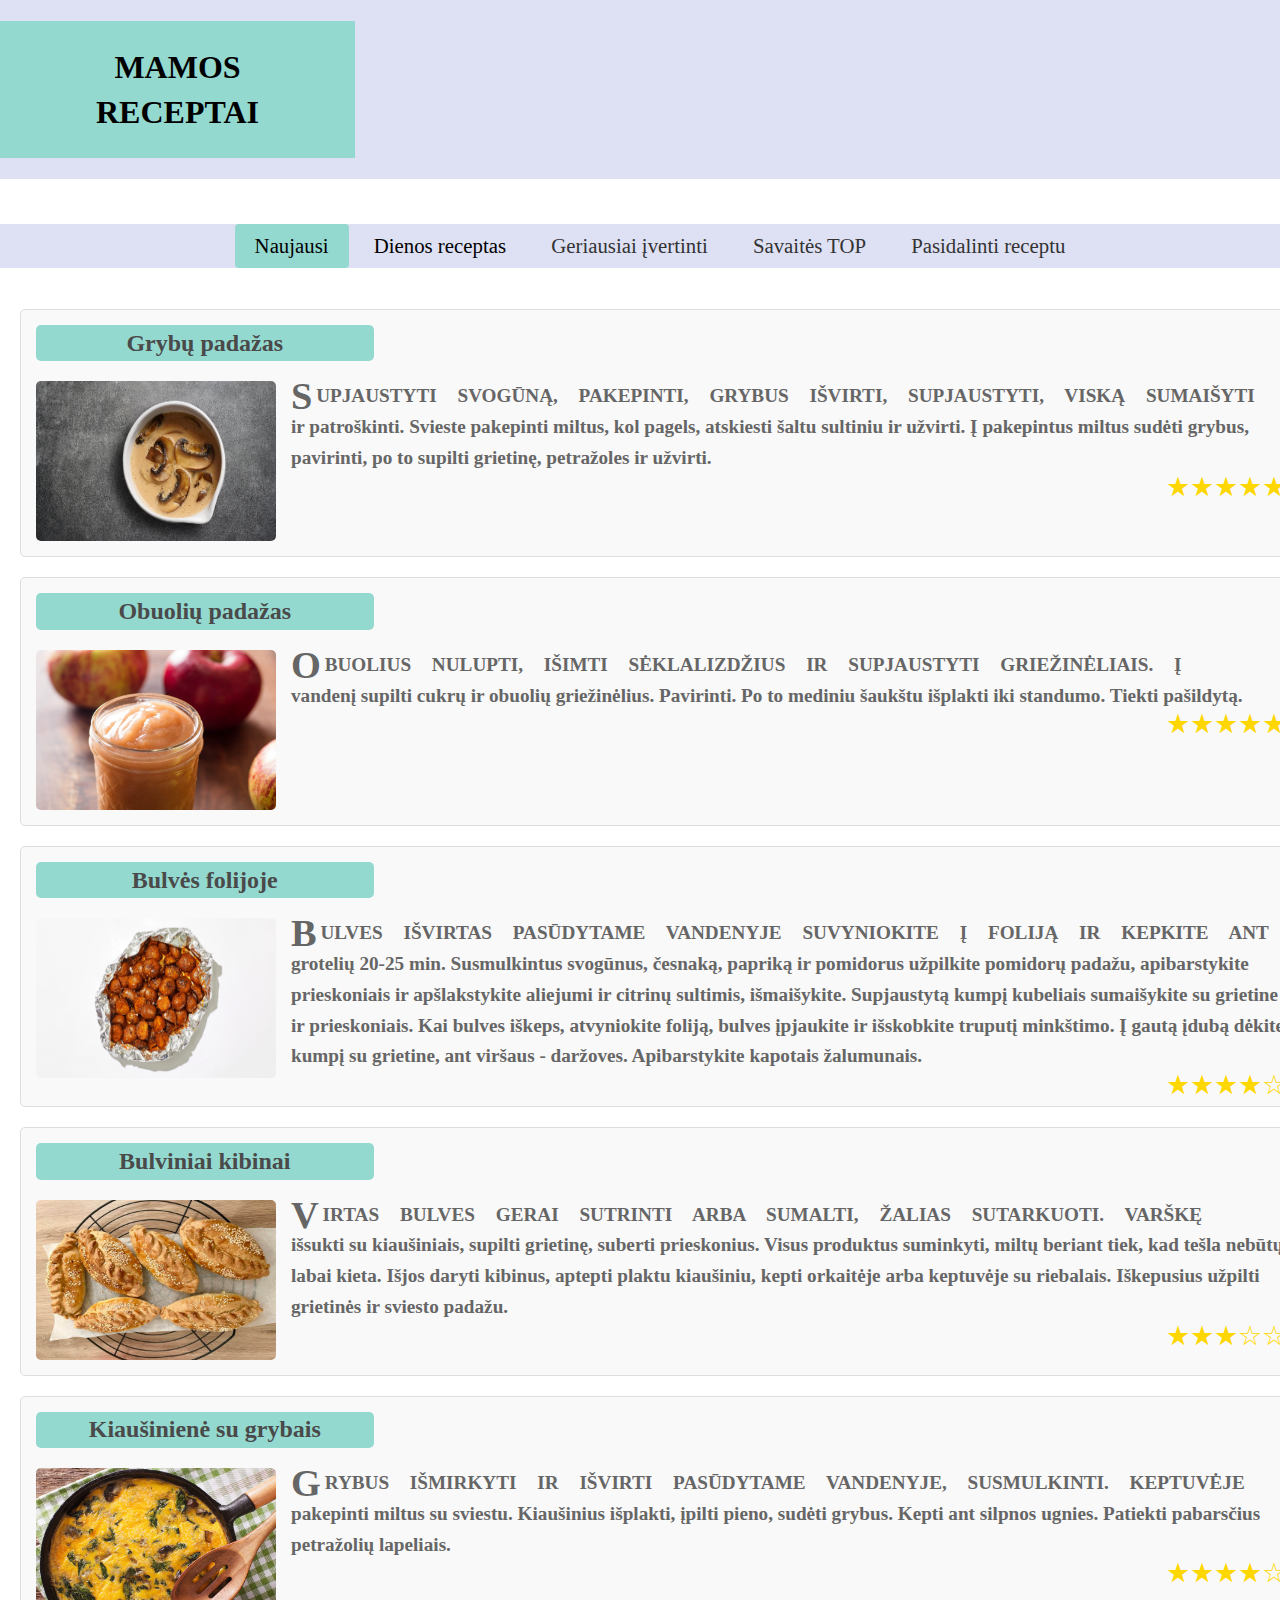
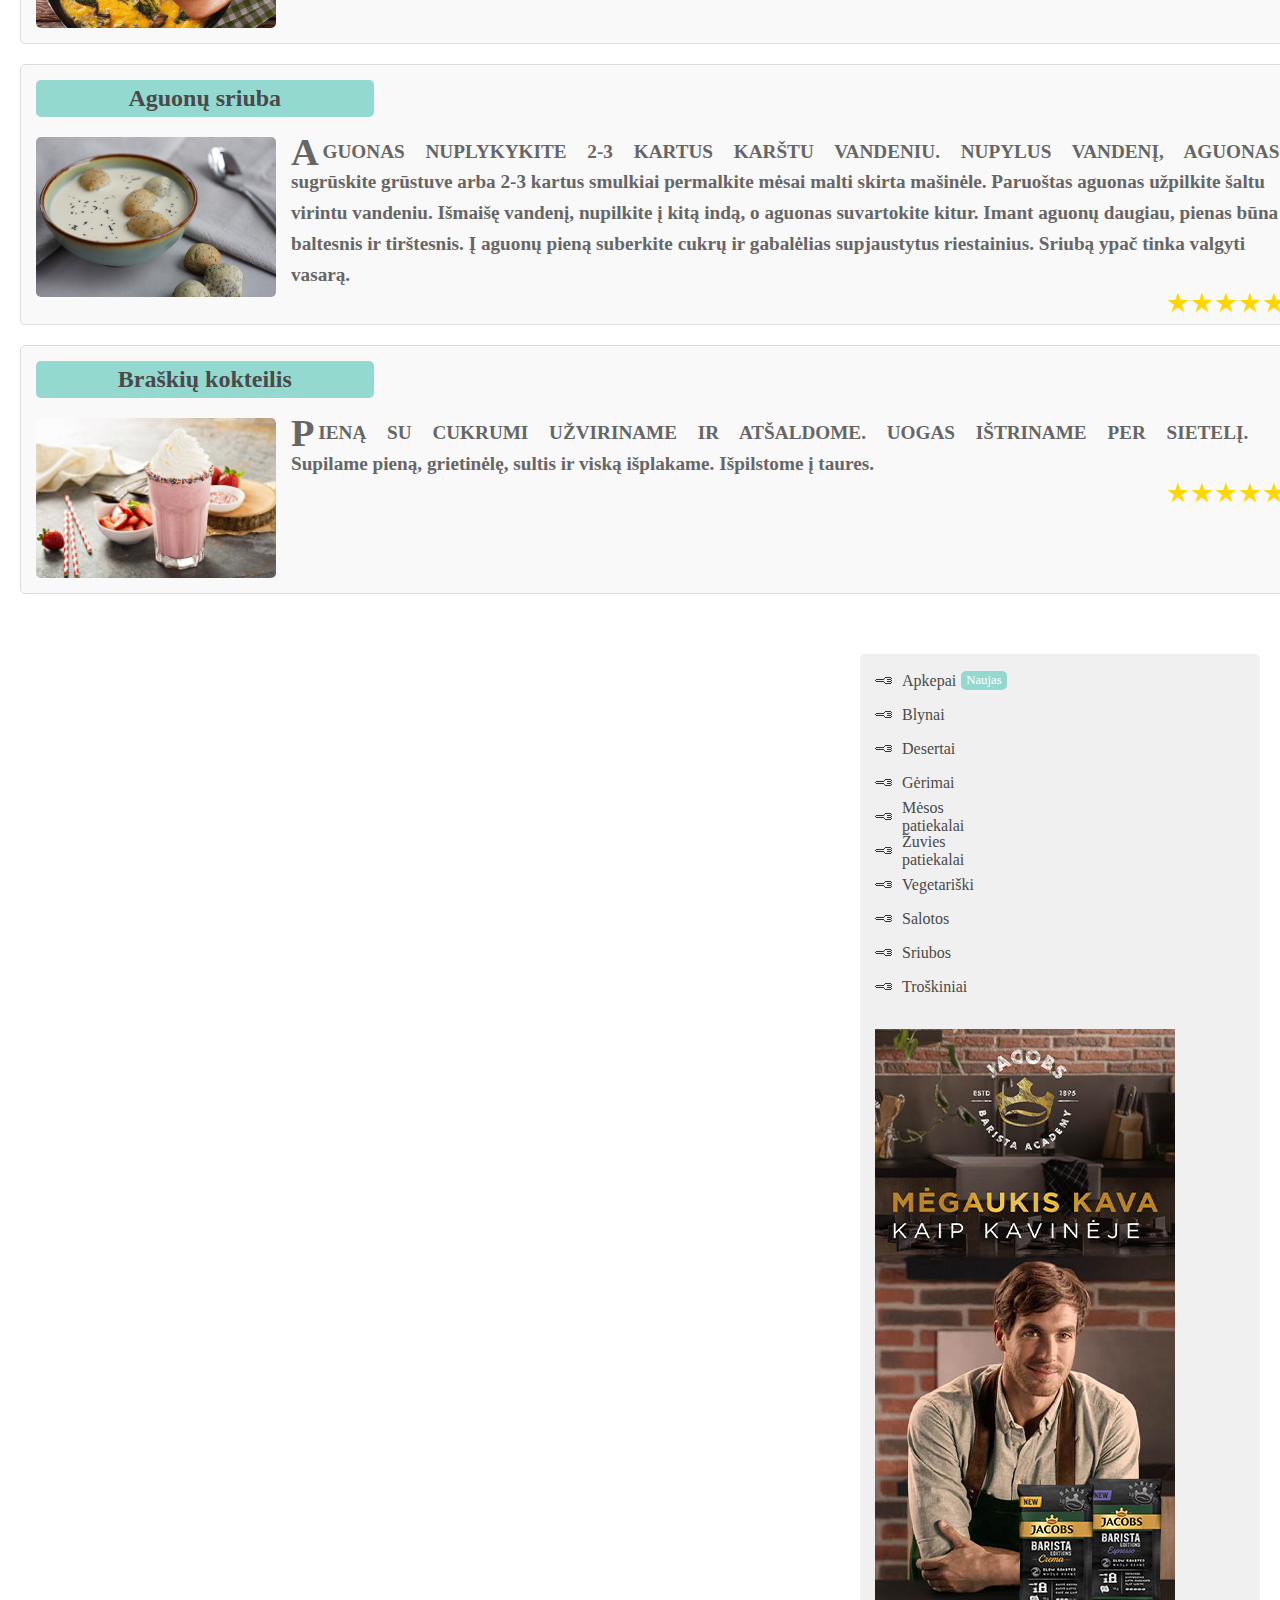
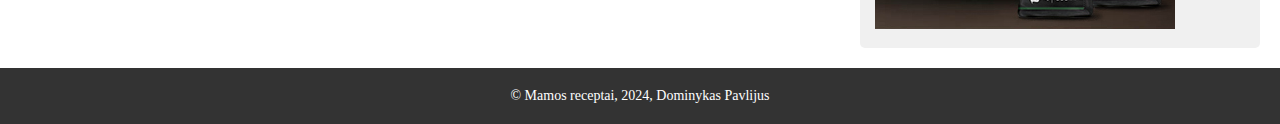
<file: index.html>
<!DOCTYPE html>
<html lang="en">

<head>
    <meta charset="UTF-8">
    <meta name="viewport" content="width=device-width, initial-scale=1.0">
    <title>VIKO Receptai</title>
    <link rel="stylesheet" href="styles/main.css">
</head>

<body class="body">
    <div class="container">
        <header class="header">
            <div class="header__content">
                <div class="logo">
                    <h1 class="logo__text">
                        <span class="logo__text--primary">Mamos</span>
                        <span class="logo__text--secondary">receptai</span>
                    </h1>
                </div>
            </div>
        </header>

        <nav class="nav">
            <ul class="nav__menu">
                <li class="nav__item nav__item--active">Naujausi</li>
                <a href="/html/daily_recipe.html" class="nav__link"><li class="nav__item">Dienos receptas</li></a>
                <li class="nav__item"><a href="/html/best_recipe.html" class="nav__link">Geriausiai įvertinti</a></li>
                <li class="nav__item"><a href="/html/weeks_top.html" class="nav__link">Savaitės TOP</a></li>
                <li class="nav__item"><a href="/html/share_recipe.html" class="nav__link">Pasidalinti receptu</a></li>
            </ul>
        </nav>

        <main class="main">
            <div class="main__content">
                <article class="recipe">
                    <h2 class="recipe__title recipe__title--highlighted">Grybų padažas</h2>
                    <div class="recipe__content">
                        <img class="recipe__image" src="/assets/images/grybu-padazas.jpg" alt="Grybų padažas">
                        <div class="recipe__text">
                            <p class="recipe__description">Supjaustyti svogūną, pakepinti, grybus išvirti, supjaustyti,
                                viską sumaišyti ir patroškinti. Svieste
                                pakepinti miltus,
                                kol pagels, atskiesti šaltu sultiniu ir užvirti. Į pakepintus miltus sudėti grybus,
                                pavirinti, po to
                                supilti grietinę,
                                petražoles ir užvirti.</p>
                            <div class="recipe__rating">&#9733;&#9733;&#9733;&#9733;&#9733;</div>
                        </div>
                    </div>
                </article>

                <article class="recipe">
                    <h2 class="recipe__title recipe__title--highlighted">Obuolių padažas</h2>
                    <div class="recipe__content">
                        <img class="recipe__image" src="assets/images/obuoliu-padazas.jpg" alt="Obuolių padažas">
                        <div class="recipe__text">
                            <p class="recipe__description">Obuolius nulupti, išimti sėklalizdžius ir supjaustyti
                                griežinėliais. Į vandenį supilti cukrų ir obuolių
                                griežinėlius.
                                Pavirinti. Po to mediniu šaukštu išplakti iki standumo. Tiekti pašildytą.</p>
                            <div class="recipe__rating">&#9733;&#9733;&#9733;&#9733;&#9733;</div>
                        </div>
                    </div>
                </article>

                <article class="recipe">
                    <h2 class="recipe__title recipe__title--highlighted">Bulvės folijoje</h2>
                    <div class="recipe__content">
                        <img class="recipe__image" src="assets/images/bulves-folijoje.jpg" alt="Bulvės folijoje">
                        <div class="recipe__text">
                            <p class="recipe__description">Bulves išvirtas pasūdytame vandenyje suvyniokite į foliją ir
                                kepkite ant grotelių 20-25 min. Susmulkintus
                                svogūnus,
                                česnaką, papriką ir pomidorus užpilkite pomidorų padažu, apibarstykite prieskoniais ir
                                apšlakstykite
                                aliejumi ir citrinų
                                sultimis, išmaišykite. Supjaustytą kumpį kubeliais sumaišykite su grietine ir
                                prieskoniais. Kai bulves
                                iškeps,
                                atvyniokite foliją, bulves įpjaukite ir išskobkite truputį minkštimo. Į gautą įdubą
                                dėkite kumpį su
                                grietine, ant
                                viršaus - daržoves. Apibarstykite kapotais žalumunais.</p>
                            <div class="recipe__rating">&#9733;&#9733;&#9733;&#9733;&#9734;</div>
                        </div>
                    </div>
                </article>

                <article class="recipe">
                    <h2 class="recipe__title recipe__title--highlighted">Bulviniai kibinai</h2>
                    <div class="recipe__content">
                        <img class="recipe__image" src="assets/images/kibinai.jpg" alt="Bulviniai kibinai">
                        <div class="recipe__text">
                            <p class="recipe__description">Virtas bulves gerai sutrinti arba sumalti, žalias sutarkuoti.
                                Varškę išsukti su kiaušiniais, supilti
                                grietinę, suberti
                                prieskonius. Visus produktus suminkyti, miltų beriant tiek, kad tešla nebūtų labai
                                kieta. Išjos daryti
                                kibinus, aptepti
                                plaktu kiaušiniu, kepti orkaitėje arba keptuvėje su riebalais. Iškepusius užpilti
                                grietinės ir sviesto
                                padažu.</p>
                            <div class="recipe__rating">&#9733;&#9733;&#9733;&#9734;&#9734;</div>
                        </div>
                    </div>
                </article>

                <article class="recipe">
                    <h2 class="recipe__title recipe__title--highlighted">Kiaušinienė su grybais</h2>
                    <div class="recipe__content">
                        <img class="recipe__image" src="assets/images/kiausiniene.jpg" alt="Kiaušinienė su grybais">
                        <div class="recipe__text">
                            <p class="recipe__description">Grybus išmirkyti ir išvirti pasūdytame vandenyje,
                                susmulkinti. Keptuvėje pakepinti miltus su sviestu.
                                Kiaušinius
                                išplakti, įpilti pieno, sudėti grybus. Kepti ant silpnos ugnies. Patiekti pabarsčius
                                petražolių
                                lapeliais.</p>
                            <div class="recipe__rating">&#9733;&#9733;&#9733;&#9733;&#9734;</div>
                        </div>
                    </div>
                </article>

                <article class="recipe">
                    <h2 class="recipe__title recipe__title--highlighted">Aguonų sriuba</h2>
                    <div class="recipe__content">
                        <img class="recipe__image" src="assets/images/aguonu_sriuba_su_skryliais.jpg"
                            alt="Aguonų sriuba su skryliais">
                        <div class="recipe__text">
                            <p class="recipe__description">Aguonas nuplykykite 2-3 kartus karštu vandeniu. Nupylus
                                vandenį, aguonas sugrūskite grūstuve arba 2-3
                                kartus smulkiai
                                permalkite mėsai malti skirta mašinėle. Paruoštas aguonas užpilkite šaltu virintu
                                vandeniu. Išmaišę
                                vandenį, nupilkite į
                                kitą indą, o aguonas suvartokite kitur. Imant aguonų daugiau, pienas būna baltesnis ir
                                tirštesnis. Į
                                aguonų pieną
                                suberkite cukrų ir gabalėlias supjaustytus riestainius. Sriubą ypač tinka valgyti
                                vasarą.</p>
                            <div class="recipe__rating">&#9733;&#9733;&#9733;&#9733;&#9733;</div>
                        </div>
                    </div>
                </article>

                <article class="recipe">
                    <h2 class="recipe__title recipe__title--highlighted">Braškių kokteilis</h2>
                    <div class="recipe__content">
                        <img class="recipe__image" src="assets/images/braskiu-kokteilis.jpg" alt="Braškių kokteilis">
                        <div class="recipe__text">
                            <p class="recipe__description">Pieną su cukrumi užviriname ir atšaldome. Uogas ištriname per
                                sietelį. Supilame pieną, grietinėlę, sultis
                                ir viską
                                išplakame. Išpilstome į taures.</p>
                            <div class="recipe__rating">&#9733;&#9733;&#9733;&#9733;&#9733;</div>
                        </div>
                    </div>
                </article>
            </div>

            <aside class="sidebar">
                <div class="sidebar__content">
                    <nav class="sidebar-menu">
                        <div class="sidebar-menu__item">
                            <img class="sidebar-menu__icon" src="assets/images/bullet1.gif" alt="Raktas">
                            <p class="sidebar-menu__text">Apkepai</p>
                            <p class="sidebar-menu__badge">Naujas</p>
                        </div>
                        <div class="sidebar-menu__item">
                            <img class="sidebar-menu__icon" src="assets/images/bullet1.gif" alt="Raktas">
                            <p class="sidebar-menu__text">Blynai</p>
                        </div>
                        <div class="sidebar-menu__item">
                            <img class="sidebar-menu__icon" src="assets/images/bullet1.gif" alt="Raktas">
                            <p class="sidebar-menu__text">Desertai</p>
                        </div>
                        <div class="sidebar-menu__item">
                            <img class="sidebar-menu__icon" src="assets/images/bullet1.gif" alt="Raktas">
                            <p class="sidebar-menu__text">Gėrimai</p>
                        </div>
                        <div class="sidebar-menu__item">
                            <img class="sidebar-menu__icon" src="assets/images/bullet1.gif" alt="Raktas">
                            <p class="sidebar-menu__text">Mėsos patiekalai</p>
                        </div>
                        <div class="sidebar-menu__item">
                            <img class="sidebar-menu__icon" src="assets/images/bullet1.gif" alt="Raktas">
                            <p class="sidebar-menu__text">Žuvies patiekalai</p>
                        </div>
                        <div class="sidebar-menu__item">
                            <img class="sidebar-menu__icon" src="assets/images/bullet1.gif" alt="Raktas">
                            <p class="sidebar-menu__text">Vegetariški</p>
                        </div>
                        <div class="sidebar-menu__item">
                            <img class="sidebar-menu__icon" src="assets/images/bullet1.gif" alt="Raktas">
                            <p class="sidebar-menu__text">Salotos</p>
                        </div>
                        <div class="sidebar-menu__item">
                            <img class="sidebar-menu__icon" src="assets/images/bullet1.gif" alt="Raktas">
                            <p class="sidebar-menu__text">Sriubos</p>
                        </div>
                        <div class="sidebar-menu__item">
                            <img class="sidebar-menu__icon" src="assets/images/bullet1.gif" alt="Raktas">
                            <p class="sidebar-menu__text">Troškiniai</p>
                        </div>
                    </nav>

                    <div class="sidebar__ad">
                        <img class="sidebar__ad-image" src="assets/images/reklama1.jpg" alt="Reklama 1">
                    </div>
                </div>
            </aside>
        </main>

        <footer class="footer">
            <div class="footer__content">
                <p class="footer__text">&copy; Mamos receptai, 2024, Dominykas Pavlijus</p>
            </div>
        </footer>
    </div>
</body>

</html>
</file>
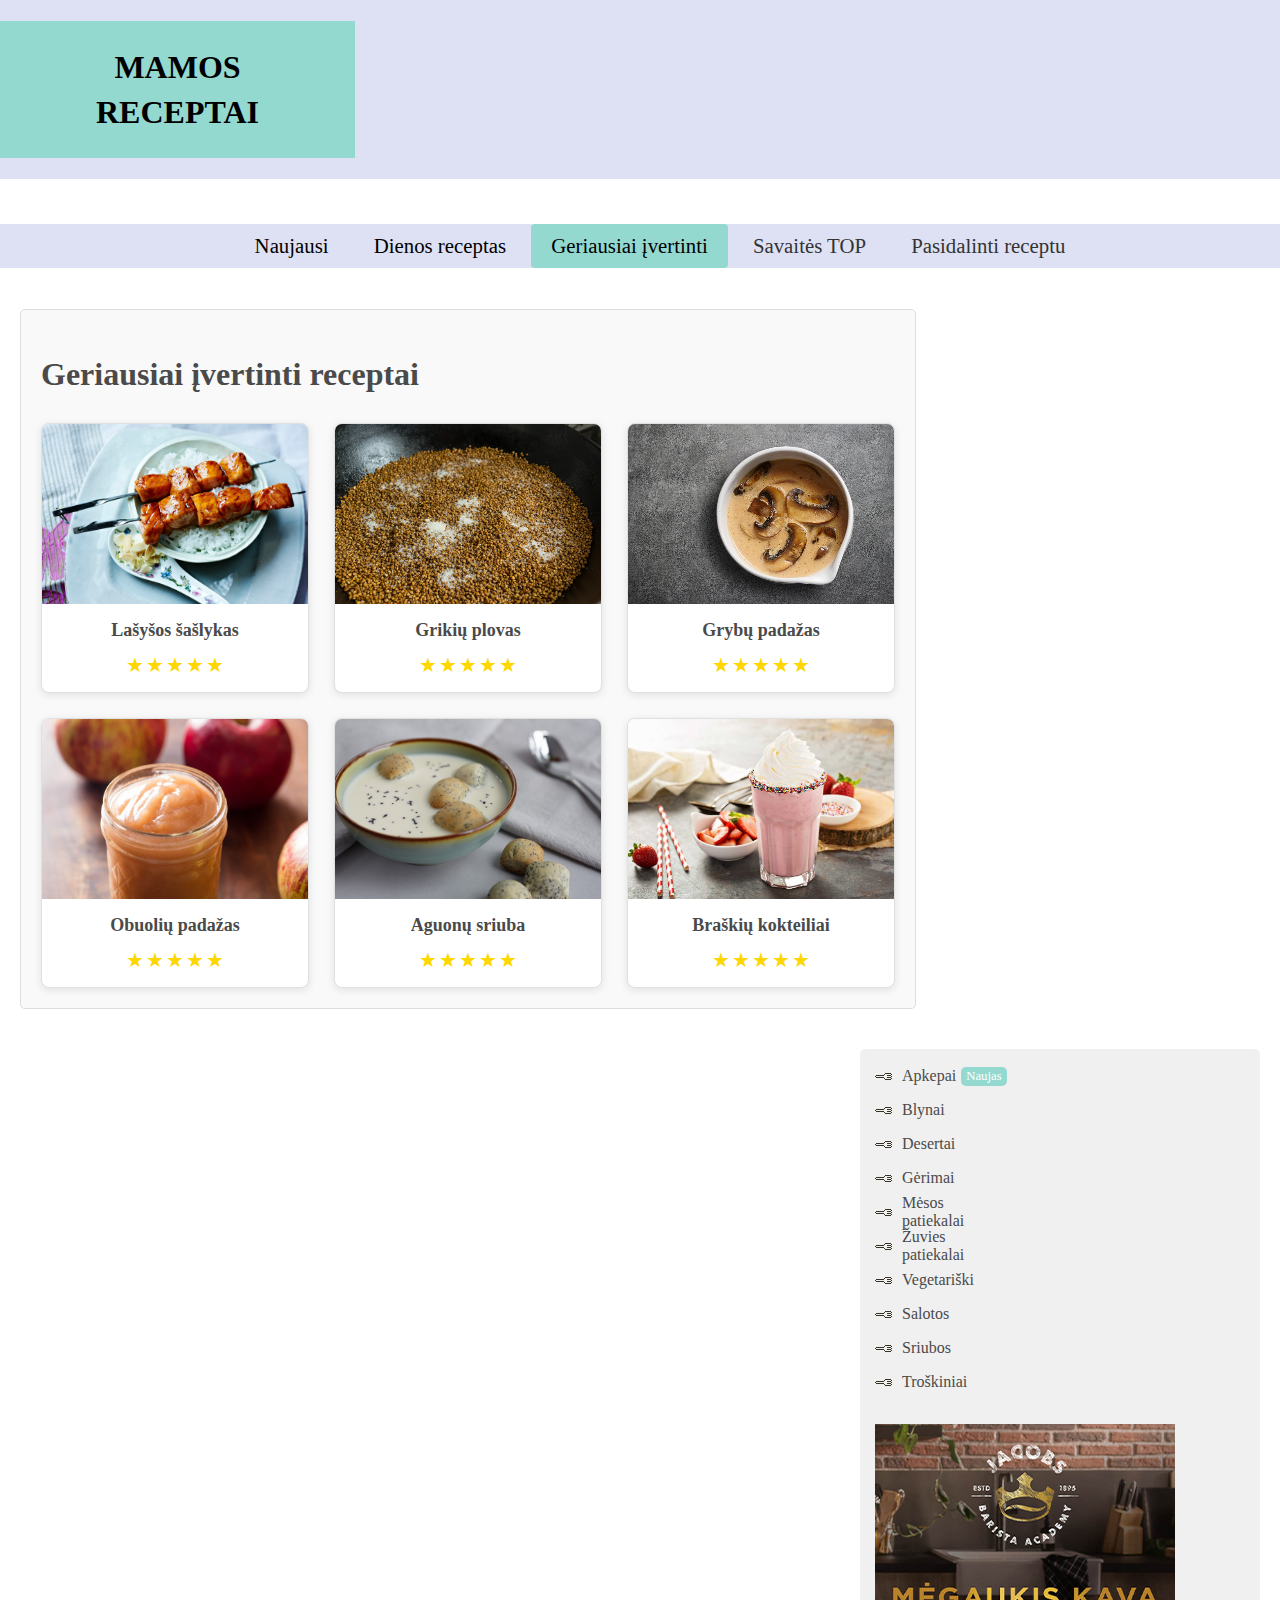
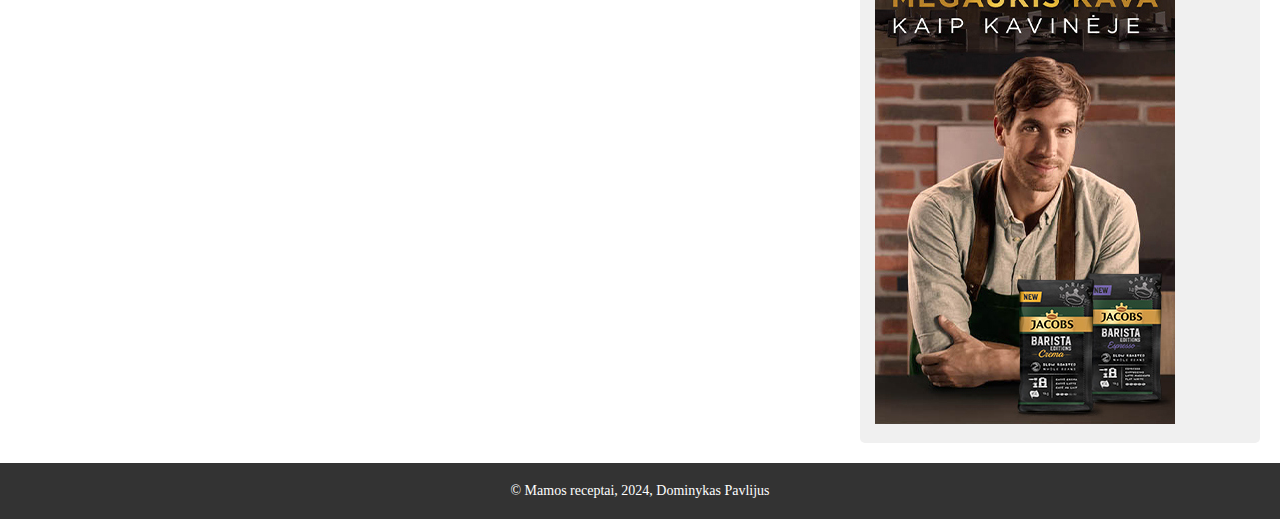
<file: html/best_recipe.html>
<!DOCTYPE html>
<html lang="en">

<head>
    <meta charset="UTF-8">
    <meta name="viewport" content="width=device-width, initial-scale=1.0">
    <title>VIKO Receptai - Geriausiai įvertinti</title>
    <link rel="stylesheet" href="/styles/main.css">
</head>

<body class="body">
    <div class="container">
        <header class="header">
            <div class="header__content">
                <div class="logo">
                    <h1 class="logo__text">
                        <span class="logo__text--primary">Mamos</span>
                        <span class="logo__text--secondary">receptai</span>
                    </h1>
                </div>
            </div>
        </header>

        <nav class="nav">
            <ul class="nav__menu">
                <a href="/index.html" class="nav__link">
                    <li class="nav__item">Naujausi</li>
                </a>
                <a href="/html/daily_recipe.html" class="nav__link">
                    <li class="nav__item">Dienos receptas</li>
                </a>
                <li class="nav__item nav__item--active">Geriausiai įvertinti</li>
                <li class="nav__item"><a href="/html/weeks_top.html" class="nav__link">Savaitės TOP</a></li>
                <li class="nav__item"><a href="/html/share_recipe.html" class="nav__link">Pasidalinti receptu</a></li>
            </ul>
        </nav>
        
        <main class="main">
            <div class="main__content">
                <article class="best-recipes">
                    <h2 class="best-recipes__title">Geriausiai įvertinti receptai</h2>
                    <div class="best-recipes__grid">
                        <div class="recipe-card">
                            <img src="/assets/images/lasysos_saslykas.jpg" alt="Lašyšos šašlykas" class="recipe-card__image">
                            <h3 class="recipe-card__title">Lašyšos šašlykas</h3>
                            <div class="recipe-card__rating">
                                <span class="recipe-card__star">★</span>
                                <span class="recipe-card__star">★</span>
                                <span class="recipe-card__star">★</span>
                                <span class="recipe-card__star">★</span>
                                <span class="recipe-card__star">★</span>
                            </div>
                        </div>
                        <div class="recipe-card">
                            <img src="/assets/images/grikiu_plovas.jpg" alt="Grikių plovas" class="recipe-card__image">
                            <h3 class="recipe-card__title">Grikių plovas</h3>
                            <div class="recipe-card__rating">
                                <span class="recipe-card__star">★</span>
                                <span class="recipe-card__star">★</span>
                                <span class="recipe-card__star">★</span>
                                <span class="recipe-card__star">★</span>
                                <span class="recipe-card__star">★</span>
                            </div>
                        </div>
                        <div class="recipe-card">
                            <img src="/assets/images/grybu-padazas.jpg" alt="Grybų padažas" class="recipe-card__image">
                            <h3 class="recipe-card__title">Grybų padažas</h3>
                            <div class="recipe-card__rating">
                                <span class="recipe-card__star">★</span>
                                <span class="recipe-card__star">★</span>
                                <span class="recipe-card__star">★</span>
                                <span class="recipe-card__star">★</span>
                                <span class="recipe-card__star">★</span>
                            </div>
                        </div>
                        <div class="recipe-card">
                            <img src="/assets/images/obuoliu-padazas.jpg" alt="Obuolių padažas" class="recipe-card__image">
                            <h3 class="recipe-card__title">Obuolių padažas</h3>
                            <div class="recipe-card__rating">
                                <span class="recipe-card__star">★</span>
                                <span class="recipe-card__star">★</span>
                                <span class="recipe-card__star">★</span>
                                <span class="recipe-card__star">★</span>
                                <span class="recipe-card__star">★</span>
                            </div>
                        </div>
                        
                        <div class="recipe-card">
                            <img src="/assets/images/aguonu_sriuba_su_skryliais.jpg" alt="Aguonų sriuba" class="recipe-card__image">
                            <h3 class="recipe-card__title">Aguonų sriuba</h3>
                            <div class="recipe-card__rating">
                                <span class="recipe-card__star">★</span>
                                <span class="recipe-card__star">★</span>
                                <span class="recipe-card__star">★</span>
                                <span class="recipe-card__star">★</span>
                                <span class="recipe-card__star">★</span>
                            </div>
                        </div>
                        <div class="recipe-card">
                            <img src="/assets/images/braskiu-kokteilis.jpg" alt="Braškių kokteiliai" class="recipe-card__image">
                            <h3 class="recipe-card__title">Braškių kokteiliai</h3>
                            <div class="recipe-card__rating">
                                <span class="recipe-card__star">★</span>
                                <span class="recipe-card__star">★</span>
                                <span class="recipe-card__star">★</span>
                                <span class="recipe-card__star">★</span>
                                <span class="recipe-card__star">★</span>
                            </div>
                        </div>
                    </div>
            </div>
            </article>

            <aside class="sidebar">
                <div class="sidebar__content">
                    <nav class="sidebar-menu">
                        <div class="sidebar-menu__item">
                            <img class="sidebar-menu__icon" src="/assets/images/bullet1.gif" alt="Raktas">
                            <p class="sidebar-menu__text">Apkepai</p>
                            <p class="sidebar-menu__badge">Naujas</p>
                        </div>
                        <div class="sidebar-menu__item">
                            <img class="sidebar-menu__icon" src="/assets/images/bullet1.gif" alt="Raktas">
                            <p class="sidebar-menu__text">Blynai</p>
                        </div>
                        <div class="sidebar-menu__item">
                            <img class="sidebar-menu__icon" src="/assets/images/bullet1.gif" alt="Raktas">
                            <p class="sidebar-menu__text">Desertai</p>
                        </div>
                        <div class="sidebar-menu__item">
                            <img class="sidebar-menu__icon" src="/assets/images/bullet1.gif" alt="Raktas">
                            <p class="sidebar-menu__text">Gėrimai</p>
                        </div>
                        <div class="sidebar-menu__item">
                            <img class="sidebar-menu__icon" src="/assets/images/bullet1.gif" alt="Raktas">
                            <p class="sidebar-menu__text">Mėsos patiekalai</p>
                        </div>
                        <div class="sidebar-menu__item">
                            <img class="sidebar-menu__icon" src="/assets/images/bullet1.gif" alt="Raktas">
                            <p class="sidebar-menu__text">Žuvies patiekalai</p>
                        </div>
                        <div class="sidebar-menu__item">
                            <img class="sidebar-menu__icon" src="/assets/images/bullet1.gif" alt="Raktas">
                            <p class="sidebar-menu__text">Vegetariški</p>
                        </div>
                        <div class="sidebar-menu__item">
                            <img class="sidebar-menu__icon" src="/assets/images/bullet1.gif" alt="Raktas">
                            <p class="sidebar-menu__text">Salotos</p>
                        </div>
                        <div class="sidebar-menu__item">
                            <img class="sidebar-menu__icon" src="/assets/images/bullet1.gif" alt="Raktas">
                            <p class="sidebar-menu__text">Sriubos</p>
                        </div>
                        <div class="sidebar-menu__item">
                            <img class="sidebar-menu__icon" src="/assets/images/bullet1.gif" alt="Raktas">
                            <p class="sidebar-menu__text">Troškiniai</p>
                        </div>
                    </nav>

                    <div class="sidebar__ad">
                        <img class="sidebar__ad-image" src="/assets/images/reklama1.jpg" alt="Reklama 1">
                    </div>
                </div>
            </aside>
        </main>

        <footer class="footer">
            <div class="footer__content">
                <p class="footer__text">&copy; Mamos receptai, 2024, Dominykas Pavlijus</p>
            </div>
        </footer>
    </div>
</body>

</html>
</file>
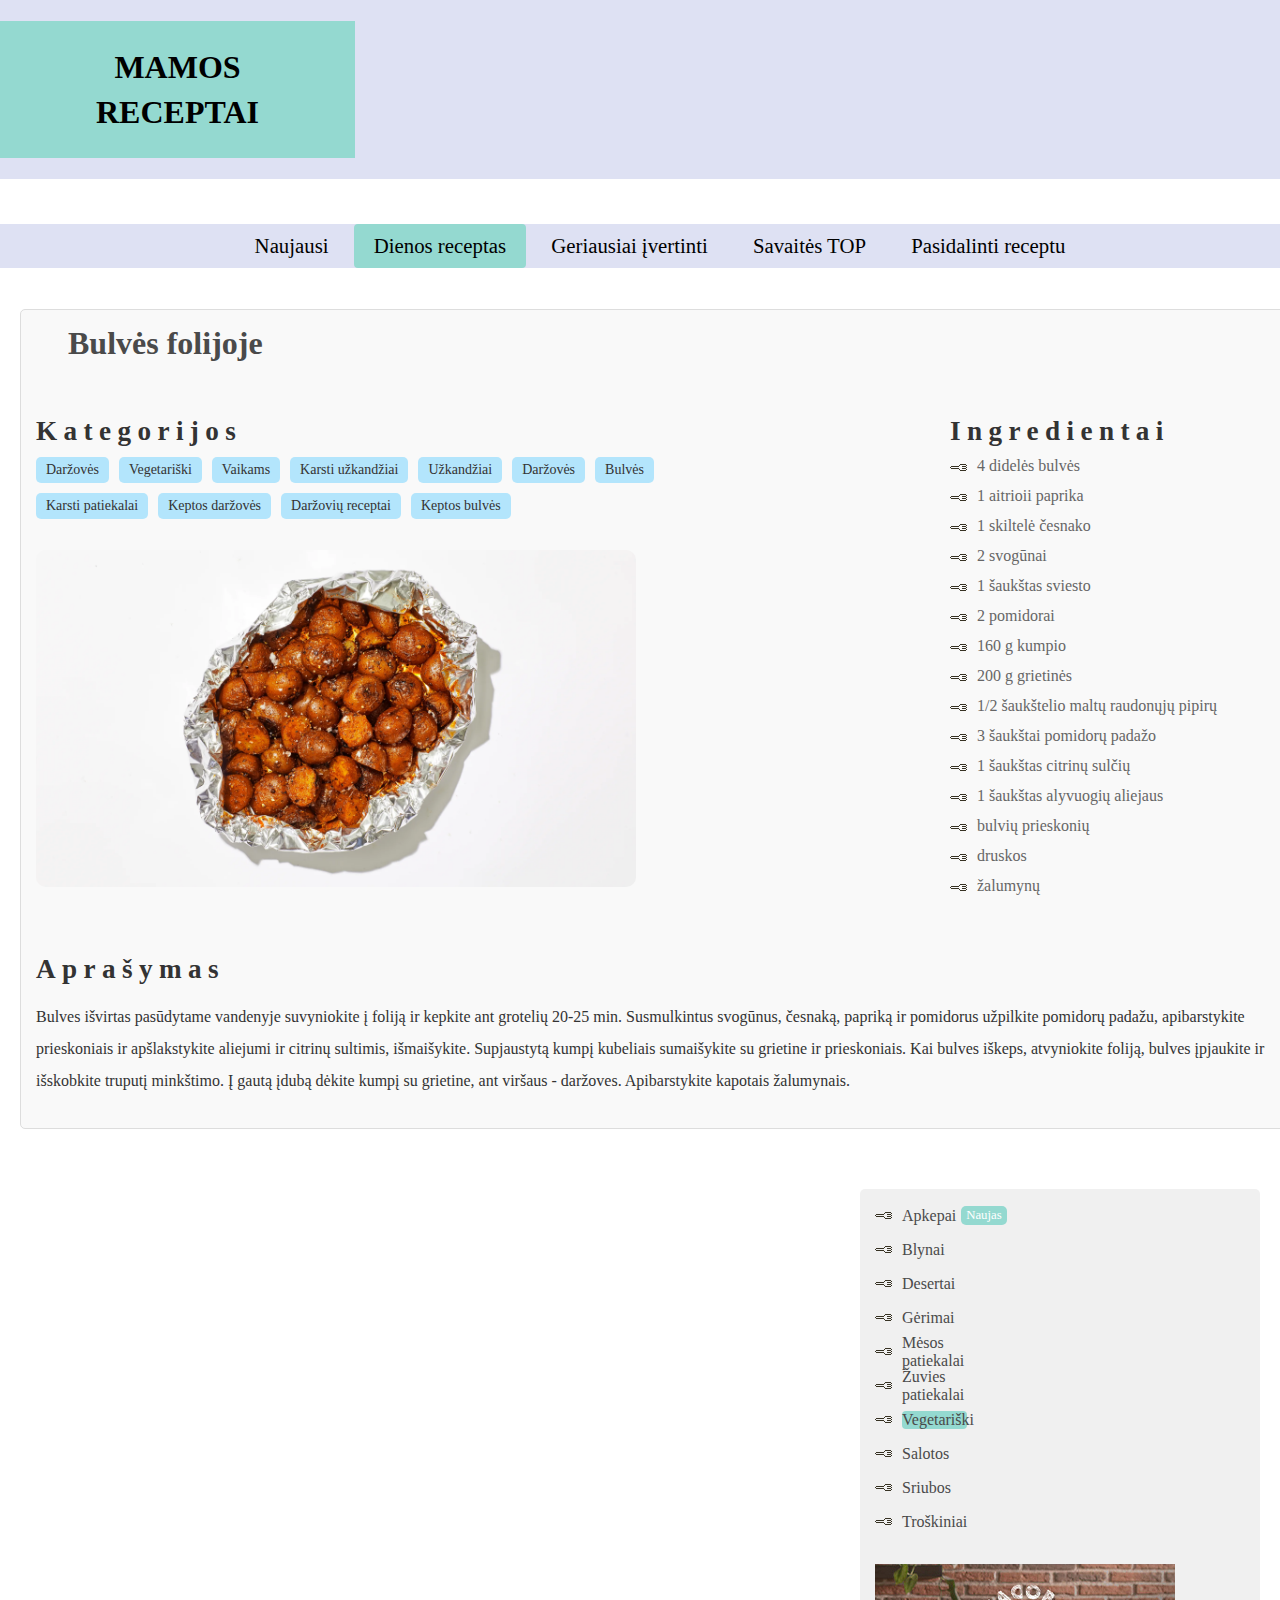
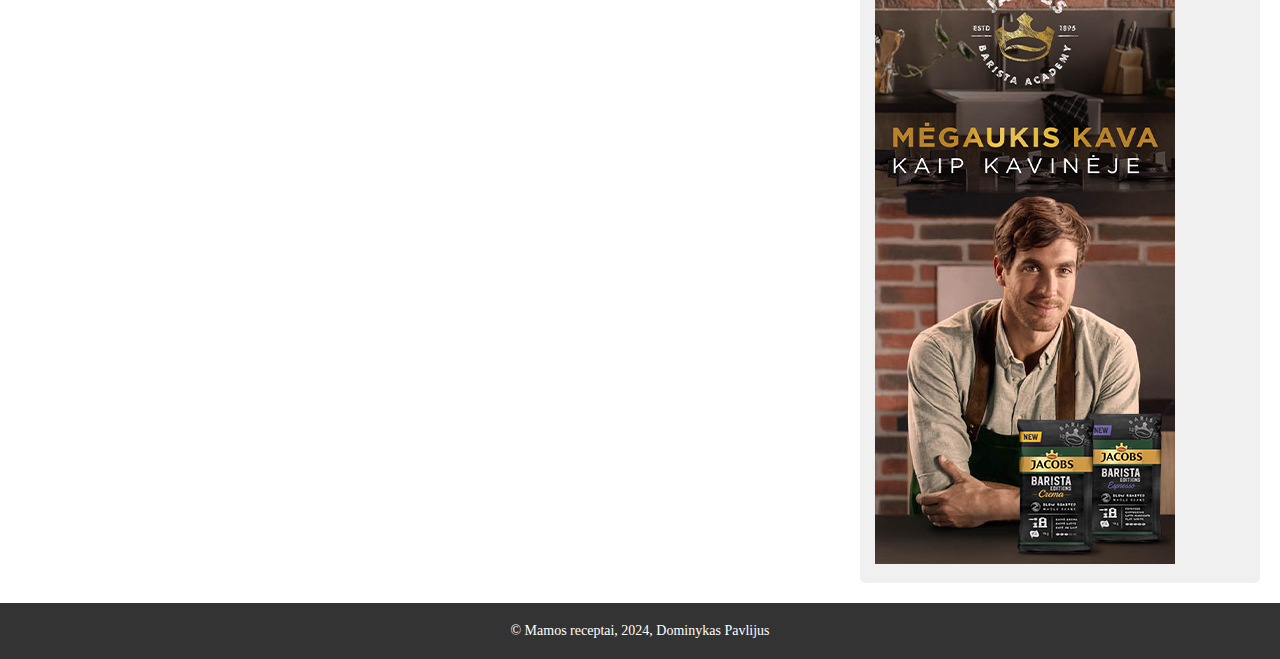
<file: html/daily_recipe.html>
<!DOCTYPE html>
<html lang="en">

<head>
    <meta charset="UTF-8">
    <meta name="viewport" content="width=device-width, initial-scale=1.0">
    <title>VIKO Receptai - Dienos receptas</title>
    <link rel="stylesheet" href="/styles/main.css">
</head>

<body class="body">
    <div class="container">
        <header class="header">
            <div class="header__content">
                <div class="logo">
                    <h1 class="logo__text">
                        <span class="logo__text--primary">Mamos</span>
                        <span class="logo__text--secondary">receptai</span>
                    </h1>
                </div>
            </div>
        </header>

        <nav class="nav">
            <ul class="nav__menu">
                <a href="/index.html" class="nav__link"><li class="nav__item">Naujausi</li></a>
                <li class="nav__item nav__item--active">Dienos receptas</li>
                <a href="/html/best_recipe.html" class="nav__link"><li class="nav__item">Geriausiai įvertinti</li></a>
                <a href="/html/weeks_top.html" class="nav__link"><li class="nav__item">Savaitės TOP</li></a>
                <a href="/html/share_recipe.html" class="nav__link"><li class="nav__item">Pasidalinti receptu</li></a>
            </ul>
        </nav>

        <main class="main">
            <div class="main__content">
                <article class="recipe-daily">
                    <h2 class="recipe-daily__title">Bulvės folijoje</h2>
                    <div class="recipe-daily__content-info">
                        <div class="recipe-daily__box">
                        <h3>Kategorijos</h3>
                        <div class="recipe-daily__categories">
                            
                            <span class="recipe-daily__category">Daržovės</span>
                            <span class="recipe-daily__category">Vegetariški</span>
                            <span class="recipe-daily__category">Vaikams</span>
                            <span class="recipe-daily__category">Karsti užkandžiai</span>
                            <span class="recipe-daily__category">Užkandžiai</span>
                            <span class="recipe-daily__category">Daržovės</span>
                            <span class="recipe-daily__category">Bulvės</span>
                            <span class="recipe-daily__category">Karsti patiekalai</span>
                            <span class="recipe-daily__category">Keptos daržovės</span>
                            <span class="recipe-daily__category">Daržovių receptai</span>
                            <span class="recipe-daily__category">Keptos bulvės</span>
                        </div>
                        <img class="recipe-daily__image" src="/assets/images/bulves-folijoje.jpg" alt="Bulvės folijoje">
                        </div>
                        <div class="recipe-daily__details">
                            <div class="recipe-daily__ingredients">
                                <h3>Ingredientai</h3>
                                <ul>
                                    <li><img class="sidebar-menu__icon" src="/assets/images/bullet1.gif" alt="Raktas">4 didelės bulvės</li>
                                    <li><img class="sidebar-menu__icon" src="/assets/images/bullet1.gif" alt="Raktas">1 aitrioii paprika</li>
                                    <li><img class="sidebar-menu__icon" src="/assets/images/bullet1.gif" alt="Raktas">1 skiltelė česnako</li>
                                    <li><img class="sidebar-menu__icon" src="/assets/images/bullet1.gif" alt="Raktas">2 svogūnai</li>
                                    <li><img class="sidebar-menu__icon" src="/assets/images/bullet1.gif" alt="Raktas">1 šaukštas sviesto</li>
                                    <li><img class="sidebar-menu__icon" src="/assets/images/bullet1.gif" alt="Raktas">2 pomidorai</li>
                                    <li><img class="sidebar-menu__icon" src="/assets/images/bullet1.gif" alt="Raktas">160 g kumpio</li>
                                    <li><img class="sidebar-menu__icon" src="/assets/images/bullet1.gif" alt="Raktas">200 g grietinės</li>
                                    <li><img class="sidebar-menu__icon" src="/assets/images/bullet1.gif" alt="Raktas">1/2 šaukštelio maltų
                                        raudonųjų pipirų</li>
                                    <li><img class="sidebar-menu__icon" src="/assets/images/bullet1.gif" alt="Raktas">3 šaukštai pomidorų padažo
                                    </li>
                                    <li><img class="sidebar-menu__icon" src="/assets/images/bullet1.gif" alt="Raktas">1 šaukštas citrinų sulčių
                                    </li>
                                    <li><img class="sidebar-menu__icon" src="/assets/images/bullet1.gif" alt="Raktas">1 šaukštas alyvuogių
                                        aliejaus</li>
                                    <li><img class="sidebar-menu__icon" src="/assets/images/bullet1.gif" alt="Raktas">bulvių prieskonių</li>
                                    <li><img class="sidebar-menu__icon" src="/assets/images/bullet1.gif" alt="Raktas">druskos</li>
                                    <li><img class="sidebar-menu__icon" src="/assets/images/bullet1.gif" alt="Raktas">žalumynų</li>
                                </ul>
                            </div>
                        </div>
                    </div>
                    
                        <div class="recipe-daily__text">
                            <h3>Aprašymas</h3>
                            <p class="recipe-daily__text-description">Bulves išvirtas pasūdytame vandenyje suvyniokite į foliją ir
                                kepkite ant grotelių 20-25 min. Susmulkintus
                                svogūnus, česnaką, papriką ir pomidorus užpilkite pomidorų padažu, apibarstykite
                                prieskoniais ir
                                apšlakstykite aliejumi ir citrinų sultimis, išmaišykite. Supjaustytą kumpį kubeliais
                                sumaišykite su grietine ir
                                prieskoniais. Kai bulves iškeps, atvyniokite foliją, bulves įpjaukite ir išskobkite
                                truputį minkštimo. Į gautą įdubą
                                dėkite kumpį su grietine, ant viršaus - daržoves. Apibarstykite kapotais žalumynais.</p>
                        </div>
                    </div>
                </article>

            <aside class="sidebar">
                <div class="sidebar__content">
                    <nav class="sidebar-menu">
                        <div class="sidebar-menu__item">
                            <img class="sidebar-menu__icon" src="/assets/images/bullet1.gif" alt="Raktas">
                            <p class="sidebar-menu__text">Apkepai</p>
                            <p class="sidebar-menu__badge">Naujas</p>
                        </div>
                        <div class="sidebar-menu__item">
                            <img class="sidebar-menu__icon" src="/assets/images/bullet1.gif" alt="Raktas">
                            <p class="sidebar-menu__text">Blynai</p>
                        </div>
                        <div class="sidebar-menu__item">
                            <img class="sidebar-menu__icon" src="/assets/images/bullet1.gif" alt="Raktas">
                            <p class="sidebar-menu__text">Desertai</p>
                        </div>
                        <div class="sidebar-menu__item">
                            <img class="sidebar-menu__icon" src="/assets/images/bullet1.gif" alt="Raktas">
                            <p class="sidebar-menu__text">Gėrimai</p>
                        </div>
                        <div class="sidebar-menu__item">
                            <img class="sidebar-menu__icon" src="/assets/images/bullet1.gif" alt="Raktas">
                            <p class="sidebar-menu__text">Mėsos patiekalai</p>
                        </div>
                        <div class="sidebar-menu__item">
                            <img class="sidebar-menu__icon" src="/assets/images/bullet1.gif" alt="Raktas">
                            <p class="sidebar-menu__text">Žuvies patiekalai</p>
                        </div>
                        <div class="sidebar-menu__item">
                            <img class="sidebar-menu__icon" src="/assets/images/bullet1.gif" alt="Raktas">
                            <p class="sidebar-menu__text sidebar-menu__text--active ">Vegetariški</p>
                        </div>
                        <div class="sidebar-menu__item">
                            <img class="sidebar-menu__icon" src="/assets/images/bullet1.gif" alt="Raktas">
                            <p class="sidebar-menu__text">Salotos</p>
                        </div>
                        <div class="sidebar-menu__item">
                            <img class="sidebar-menu__icon" src="/assets/images/bullet1.gif" alt="Raktas">
                            <p class="sidebar-menu__text">Sriubos</p>
                        </div>
                        <div class="sidebar-menu__item">
                            <img class="sidebar-menu__icon" src="/assets/images/bullet1.gif" alt="Raktas">
                            <p class="sidebar-menu__text">Troškiniai</p>
                        </div>
                    </nav>

                    <div class="sidebar__ad">
                        <img class="sidebar__ad-image" src="/assets/images/reklama1.jpg" alt="Reklama 1">
                    </div>
                </div>
            </aside>
        </main>

        <footer class="footer">
            <div class="footer__content">
                <p class="footer__text">&copy; Mamos receptai, 2024, Dominykas Pavlijus</p>
            </div>
        </footer>
    </div>
</body>

</html>
</file>
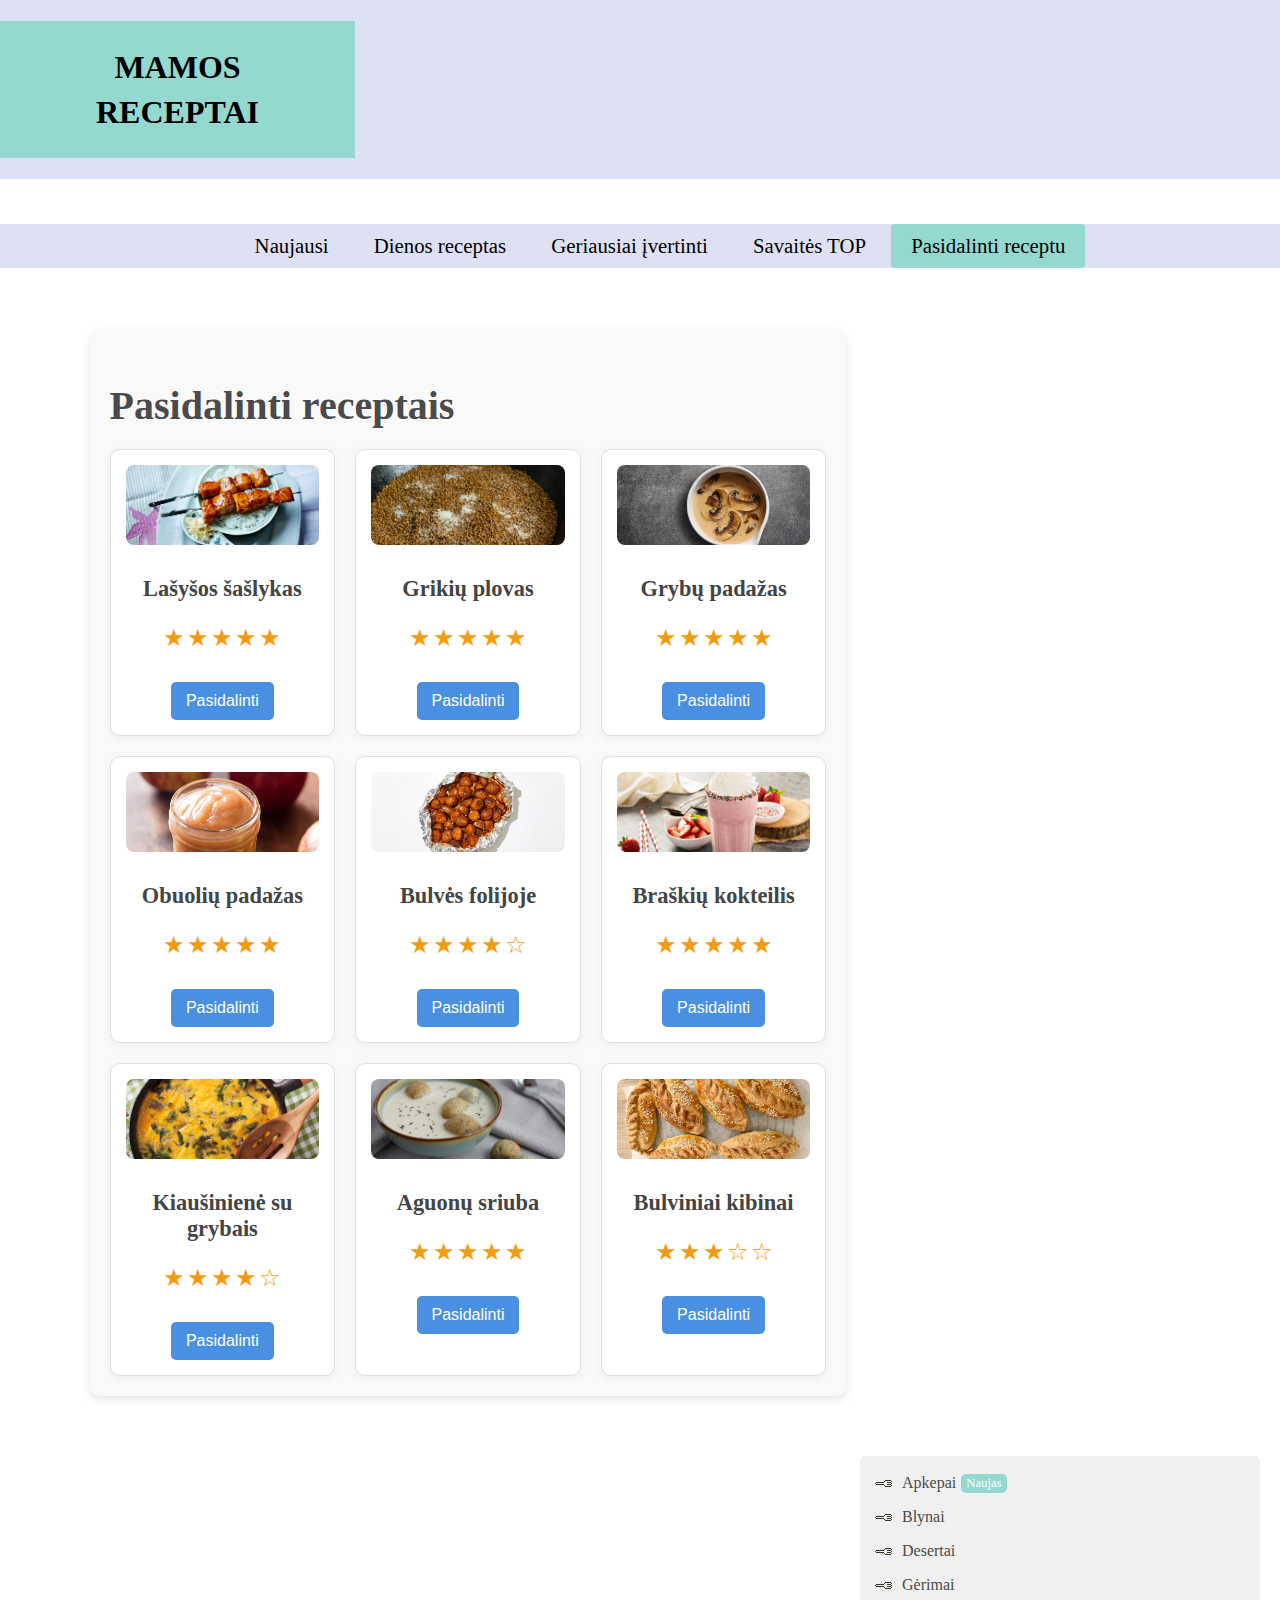
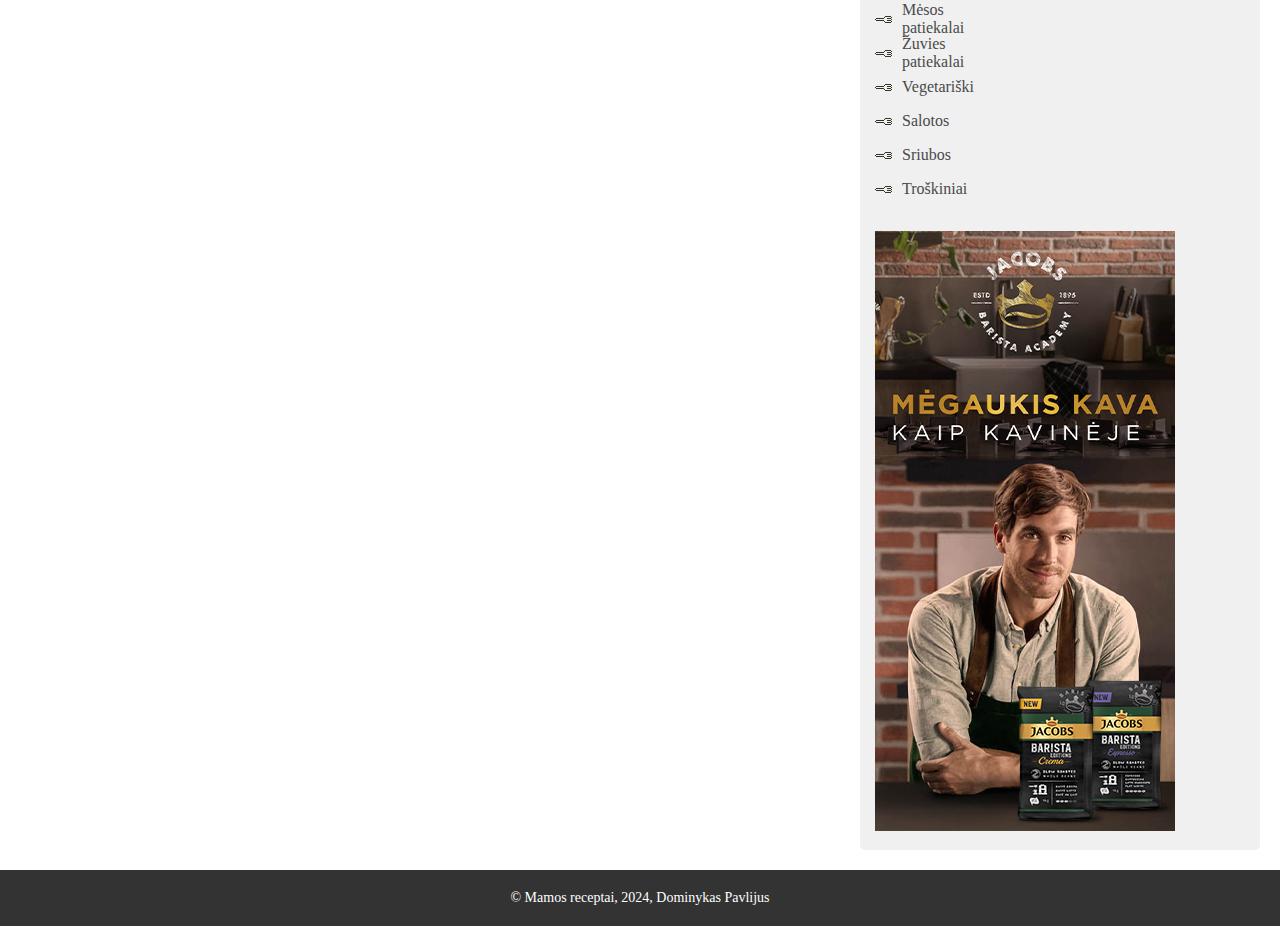
<file: html/share_recipe.html>
<!DOCTYPE html>
<html lang="en">

<head>
    <meta charset="UTF-8">
    <meta name="viewport" content="width=device-width, initial-scale=1.0">
    <title>VIKO Receptai - Pasidalinti receptu</title>
    <link rel="stylesheet" href="/styles/main.css">
</head>

<body class="body">
    <div class="container">
        <header class="header">
            <div class="header__content">
                <div class="logo">
                    <h1 class="logo__text">
                        <span class="logo__text--primary">Mamos</span>
                        <span class="logo__text--secondary">receptai</span>
                    </h1>
                </div>
            </div>
        </header>

        <nav class="nav">
            <ul class="nav__menu">
                <a href="/index.html" class="nav__link">
                    <li class="nav__item">Naujausi</li>
                </a>
                <a href="/html/daily_recipe.html" class="nav__link">
                    <li class="nav__item">Dienos receptas</li>
                </a>
                <a href="/html/best_recipe.html" class="nav__link">
                    <li class="nav__item">Geriausiai įvertinti</li>
                </a>
                <a href="/html/weeks_top.html" class="nav__link">
                    <li class="nav__item">Savaitės TOP</li>
                </a>
                <li class="nav__item nav__item--active">Pasidalinti receptu</li>
            </ul>
        </nav>

        <main class="main">
            <div class="main__content">
                <article class="share-recipes">
                    <h2 class="share-recipes__title">Pasidalinti receptais</h2>
                    <div class="share-recipes__grid">
                        <div class="recipe-card">
                            <img src="/assets/images/lasysos_saslykas.jpg" alt="Lašyšos šašlykas" class="recipe-card__image">
                            <h3 class="recipe-card__title">Lašyšos šašlykas</h3>
                            <div class="recipe-card__rating">
                                <span class="recipe-card__star">★</span>
                                <span class="recipe-card__star">★</span>
                                <span class="recipe-card__star">★</span>
                                <span class="recipe-card__star">★</span>
                                <span class="recipe-card__star">★</span>
                            </div>
                            <button class="recipe-card__share-btn">Pasidalinti</button>
                        </div>
                
                        <div class="recipe-card">
                            <img src="/assets/images/grikiu_plovas.jpg" alt="Grikių plovas" class="recipe-card__image">
                            <h3 class="recipe-card__title">Grikių plovas</h3>
                            <div class="recipe-card__rating">
                                <span class="recipe-card__star">★</span>
                                <span class="recipe-card__star">★</span>
                                <span class="recipe-card__star">★</span>
                                <span class="recipe-card__star">★</span>
                                <span class="recipe-card__star">★</span>
                            </div>
                            <button class="recipe-card__share-btn">Pasidalinti</button>
                        </div>
                
                        <div class="recipe-card">
                            <img src="/assets/images/grybu-padazas.jpg" alt="Grybų padažas" class="recipe-card__image">
                            <h3 class="recipe-card__title">Grybų padažas</h3>
                            <div class="recipe-card__rating">
                                <span class="recipe-card__star">★</span>
                                <span class="recipe-card__star">★</span>
                                <span class="recipe-card__star">★</span>
                                <span class="recipe-card__star">★</span>
                                <span class="recipe-card__star">★</span>
                            </div>
                            <button class="recipe-card__share-btn">Pasidalinti</button>
                        </div>
                
                        <div class="recipe-card">
                            <img src="/assets/images/obuoliu-padazas.jpg" alt="Obuolių padažas" class="recipe-card__image">
                            <h3 class="recipe-card__title">Obuolių padažas</h3>
                            <div class="recipe-card__rating">
                                <span class="recipe-card__star">★</span>
                                <span class="recipe-card__star">★</span>
                                <span class="recipe-card__star">★</span>
                                <span class="recipe-card__star">★</span>
                                <span class="recipe-card__star">★</span>
                            </div>
                            <button class="recipe-card__share-btn">Pasidalinti</button>
                        </div>
                
                        <div class="recipe-card">
                            <img src="/assets/images/bulves-folijoje.jpg" alt="Bulvės folijoje" class="recipe-card__image">
                            <h3 class="recipe-card__title">Bulvės folijoje</h3>
                            <div class="recipe-card__rating">
                                <span class="recipe-card__star">★</span>
                                <span class="recipe-card__star">★</span>
                                <span class="recipe-card__star">★</span>
                                <span class="recipe-card__star">★</span>
                                <span class="recipe-card__star">☆</span>
                            </div>
                            <button class="recipe-card__share-btn">Pasidalinti</button>
                        </div>

                        <div class="recipe-card">
                            <img src="/assets/images/braskiu-kokteilis.jpg" alt="Braškių kokteilis" class="recipe-card__image">
                            <h3 class="recipe-card__title">Braškių kokteilis</h3>
                            <div class="recipe-card__rating">
                                <span class="recipe-card__star">★</span>
                                <span class="recipe-card__star">★</span>
                                <span class="recipe-card__star">★</span>
                                <span class="recipe-card__star">★</span>
                                <span class="recipe-card__star">★</span>
                            </div>
                            <button class="recipe-card__share-btn">Pasidalinti</button>
                        </div>

                        <div class="recipe-card">
                            <img src="/assets/images/kiausiniene.jpg" alt="Braškių kokteilis" class="recipe-card__image">
                            <h3 class="recipe-card__title">Kiaušinienė su grybais</h3>
                            <div class="recipe-card__rating">
                                <span class="recipe-card__star">★</span>
                                <span class="recipe-card__star">★</span>
                                <span class="recipe-card__star">★</span>
                                <span class="recipe-card__star">★</span>
                                <span class="recipe-card__star">☆</span>
                            </div>
                            <button class="recipe-card__share-btn">Pasidalinti</button>
                        </div>

                        <div class="recipe-card">
                            <img src="/assets/images/aguonu_sriuba_su_skryliais.jpg" alt="Braškių kokteilis" class="recipe-card__image">
                            <h3 class="recipe-card__title">Aguonų sriuba</h3>
                            <div class="recipe-card__rating">
                                <span class="recipe-card__star">★</span>
                                <span class="recipe-card__star">★</span>
                                <span class="recipe-card__star">★</span>
                                <span class="recipe-card__star">★</span>
                                <span class="recipe-card__star">★</span>
                            </div>
                            <button class="recipe-card__share-btn">Pasidalinti</button>
                        </div>
                
                        <div class="recipe-card">
                            <img src="/assets/images/kibinai.jpg" alt="Bulviniai kibinai" class="recipe-card__image">
                            <h3 class="recipe-card__title">Bulviniai kibinai</h3>
                            <div class="recipe-card__rating">
                                <span class="recipe-card__star">★</span>
                                <span class="recipe-card__star">★</span>
                                <span class="recipe-card__star">★</span>
                                <span class="recipe-card__star">☆</span>
                                <span class="recipe-card__star">☆</span>
                            </div>
                            <button class="recipe-card__share-btn">Pasidalinti</button>
                        </div>

                        
                    </div>
                </article>
            </div>

            <aside class="sidebar">
                <div class="sidebar__content">
                    <nav class="sidebar-menu">
                        <div class="sidebar-menu__item">
                            <img class="sidebar-menu__icon" src="/assets/images/bullet1.gif" alt="Raktas">
                            <p class="sidebar-menu__text">Apkepai</p>
                            <p class="sidebar-menu__badge">Naujas</p>
                        </div>
                        <div class="sidebar-menu__item">
                            <img class="sidebar-menu__icon" src="/assets/images/bullet1.gif" alt="Raktas">
                            <p class="sidebar-menu__text">Blynai</p>
                        </div>
                        <div class="sidebar-menu__item">
                            <img class="sidebar-menu__icon" src="/assets/images/bullet1.gif" alt="Raktas">
                            <p class="sidebar-menu__text">Desertai</p>
                        </div>
                        <div class="sidebar-menu__item">
                            <img class="sidebar-menu__icon" src="/assets/images/bullet1.gif" alt="Raktas">
                            <p class="sidebar-menu__text">Gėrimai</p>
                        </div>
                        <div class="sidebar-menu__item">
                            <img class="sidebar-menu__icon" src="/assets/images/bullet1.gif" alt="Raktas">
                            <p class="sidebar-menu__text">Mėsos patiekalai</p>
                        </div>
                        <div class="sidebar-menu__item">
                            <img class="sidebar-menu__icon" src="/assets/images/bullet1.gif" alt="Raktas">
                            <p class="sidebar-menu__text">Žuvies patiekalai</p>
                        </div>
                        <div class="sidebar-menu__item">
                            <img class="sidebar-menu__icon" src="/assets/images/bullet1.gif" alt="Raktas">
                            <p class="sidebar-menu__text">Vegetariški</p>
                        </div>
                        <div class="sidebar-menu__item">
                            <img class="sidebar-menu__icon" src="/assets/images/bullet1.gif" alt="Raktas">
                            <p class="sidebar-menu__text">Salotos</p>
                        </div>
                        <div class="sidebar-menu__item">
                            <img class="sidebar-menu__icon" src="/assets/images/bullet1.gif" alt="Raktas">
                            <p class="sidebar-menu__text">Sriubos</p>
                        </div>
                        <div class="sidebar-menu__item">
                            <img class="sidebar-menu__icon" src="/assets/images/bullet1.gif" alt="Raktas">
                            <p class="sidebar-menu__text">Troškiniai</p>
                        </div>
                    </nav>

                    <div class="sidebar__ad">
                        <img class="sidebar__ad-image" src="/assets/images/reklama1.jpg" alt="Reklama 1">
                    </div>
                </div>
            </aside>
        </main>

        <footer class="footer">
            <div class="footer__content">
                <p class="footer__text">&copy; Mamos receptai, 2024, Dominykas Pavlijus</p>
            </div>
        </footer>
    </div>
</body>

</html>
</file>
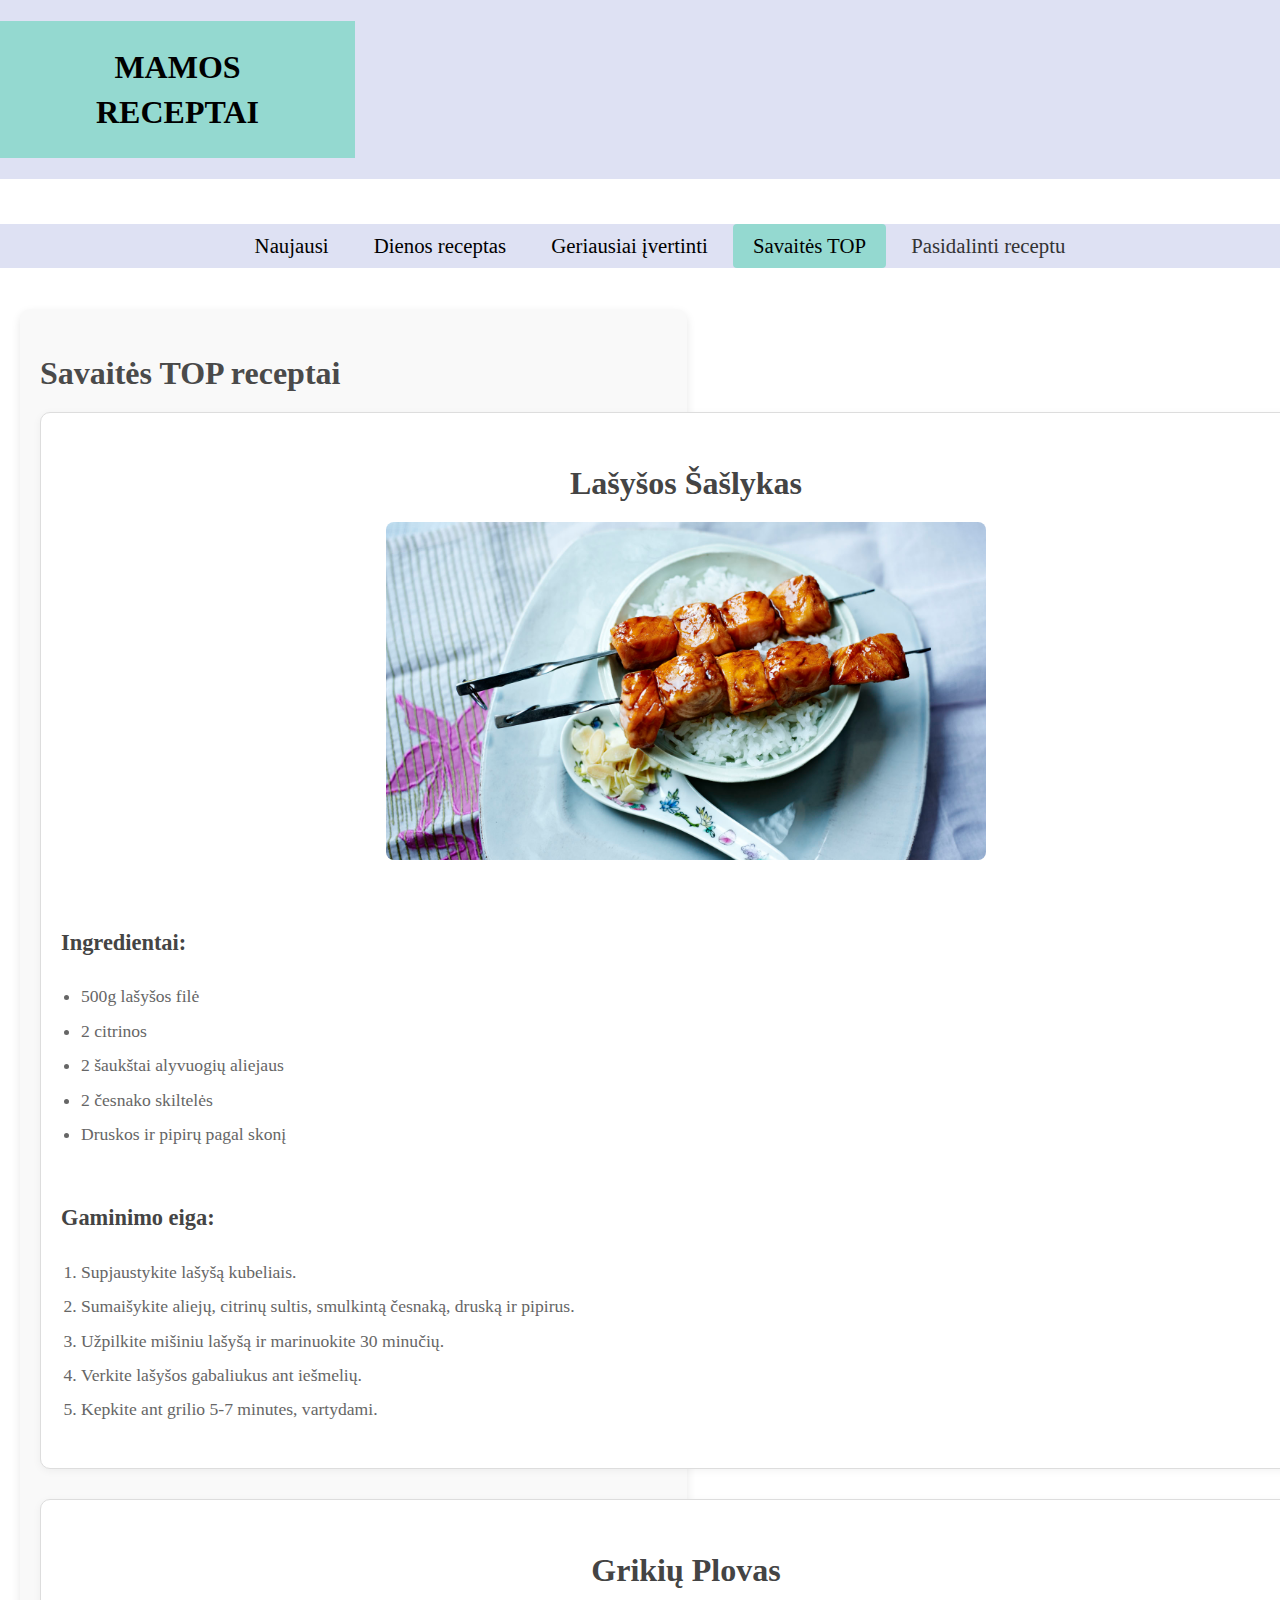
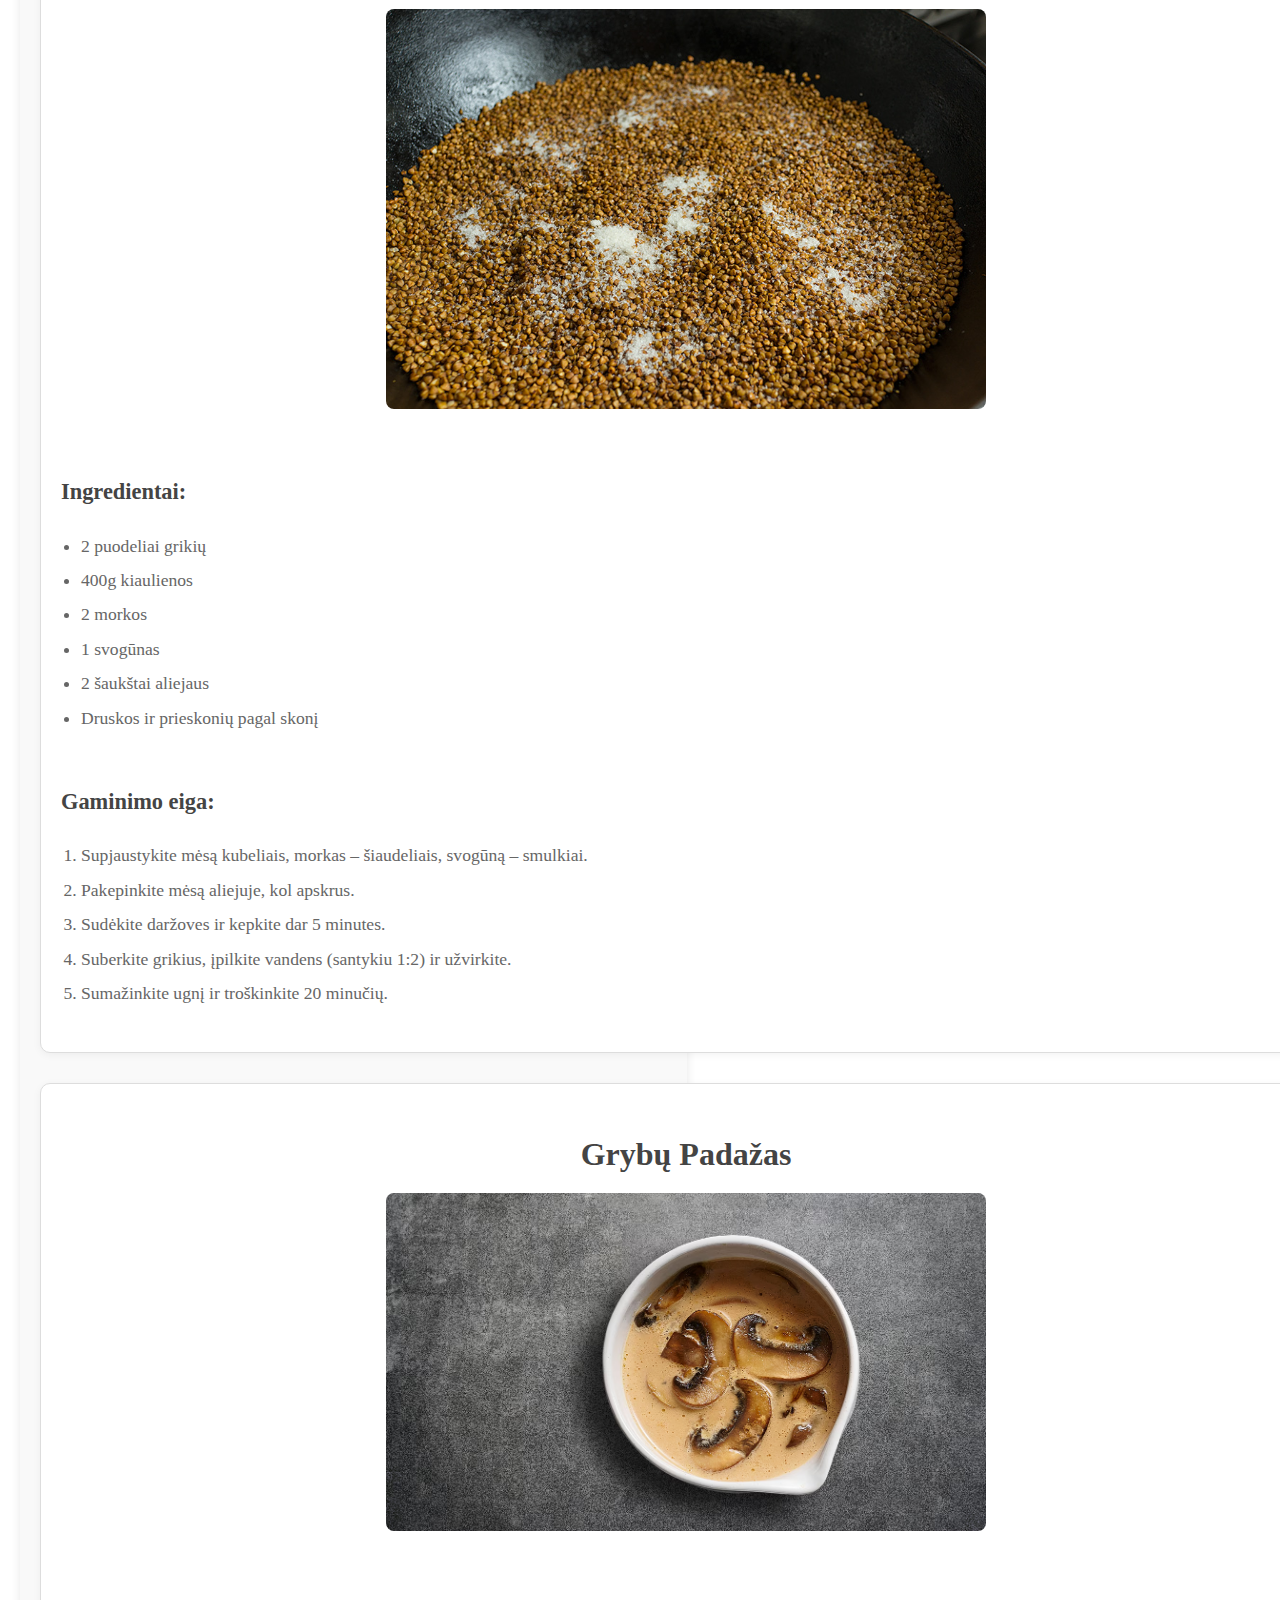
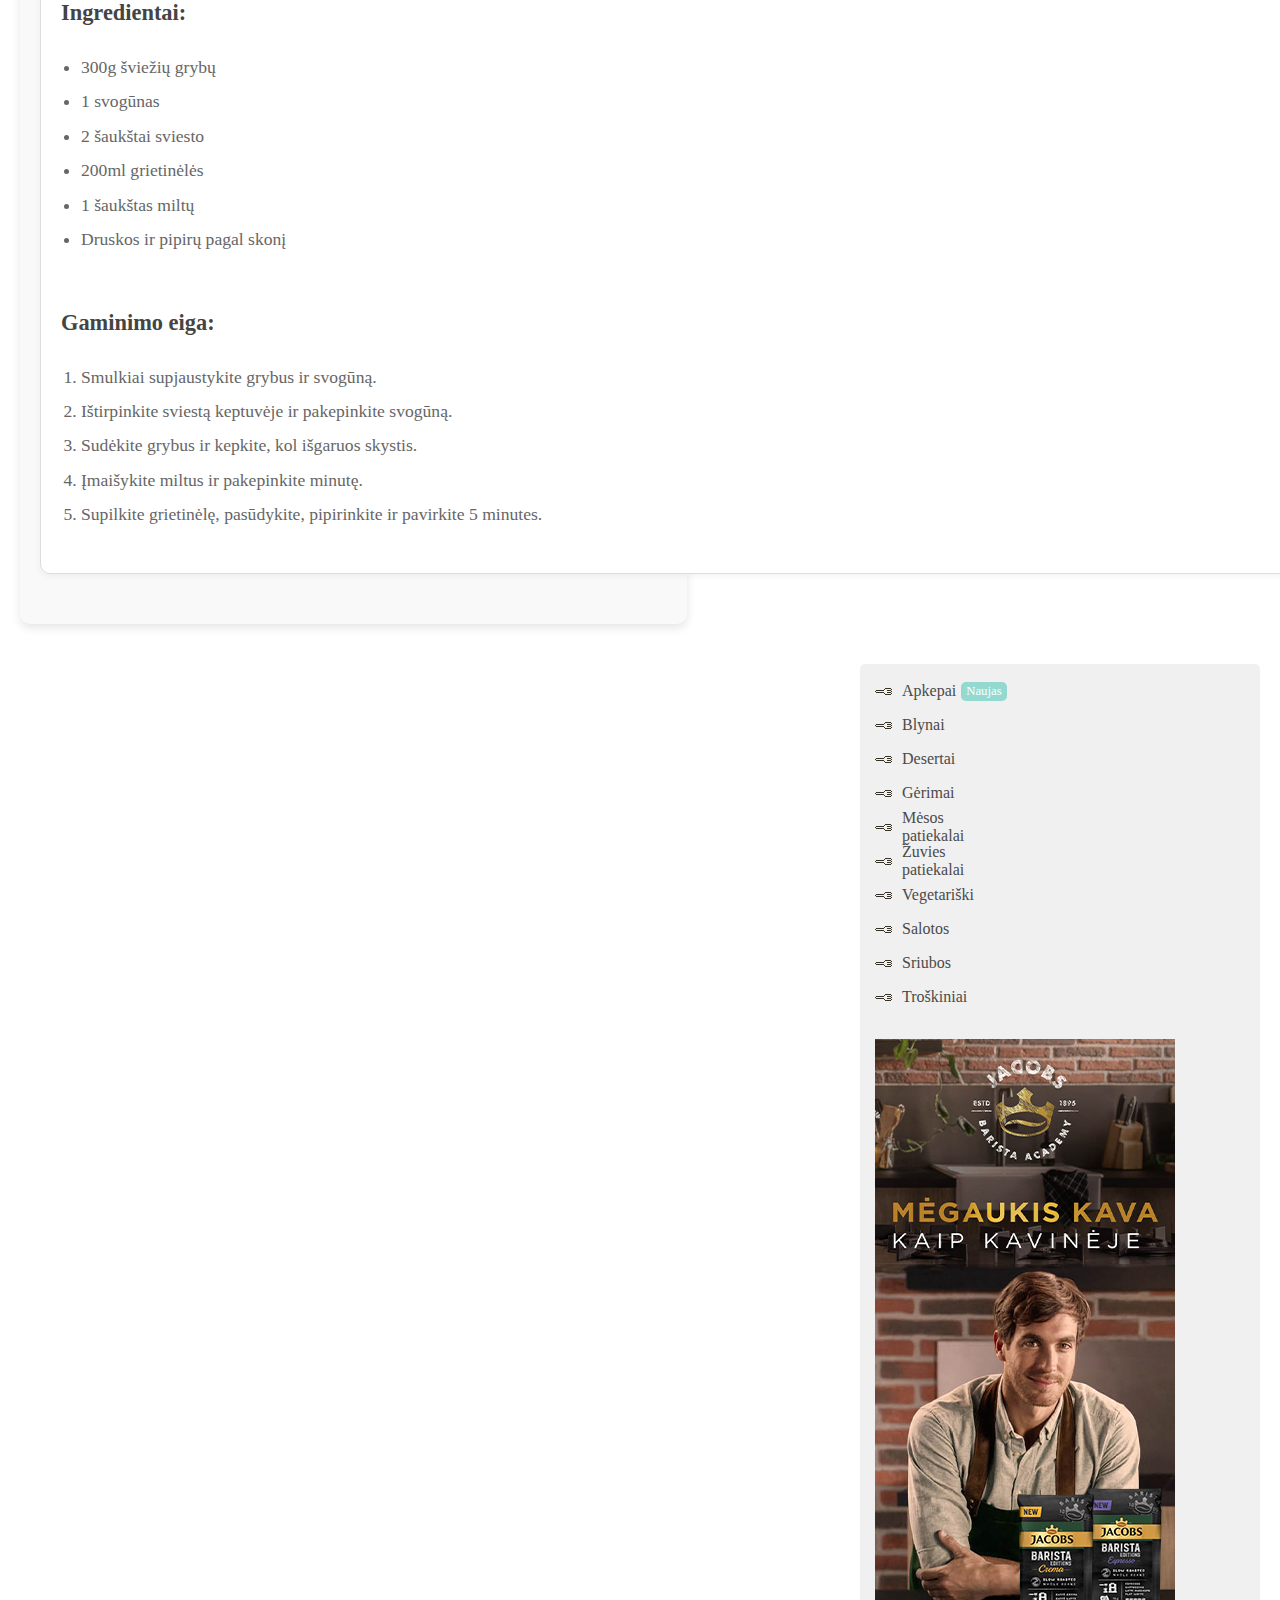
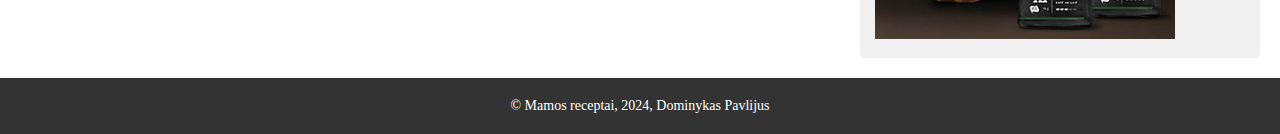
<file: html/weeks_top.html>
<!DOCTYPE html>
<html lang="en">

<head>
    <meta charset="UTF-8">
    <meta name="viewport" content="width=device-width, initial-scale=1.0">
    <title>VIKO Receptai - Savaitės TOP</title>
    <link rel="stylesheet" href="/styles/main.css">
</head>

<body class="body">
    <div class="container">
        <header class="header">
            <div class="header__content">
                <div class="logo">
                    <h1 class="logo__text">
                        <span class="logo__text--primary">Mamos</span>
                        <span class="logo__text--secondary">receptai</span>
                    </h1>
                </div>
            </div>
        </header>

        <nav class="nav">
            <ul class="nav__menu">
                <a href="/index.html" class="nav__link">
                    <li class="nav__item">Naujausi</li>
                </a>
                <a href="/html/daily_recipe.html" class="nav__link">
                    <li class="nav__item">Dienos receptas</li>
                </a>
                <a href="/html/best_recipe.html" class="nav__link">
                    <li class="nav__item">Geriausiai įvertinti</li>
                </a>
                <li class="nav__item nav__item--active">Savaitės TOP</li>
                <li class="nav__item"><a href="/html/share_recipe.html" class="nav__link">Pasidalinti receptu</a></li>
            </ul>
        </nav>

        <main class="main">
            <div class="main__content">
                <article class="weeks-top">
                    <h2 class="weeks-top__title">Savaitės TOP receptai</h2>
                    <div class="weeks-top__list">
                        <div class="weeks-top__recipe recipe">
                            <div class="recipe__main-content">
                                <!-- Recipe Name and Image Centered -->
                                <h3 class="recipe__name">Lašyšos Šašlykas</h3>
                                <img src="/assets/images/lasysos_saslykas.jpg" alt="Lašyšos šašlykas" class="recipe__image">
                            </div>
                            <div class="recipe__details">
                                <h4 class="recipe__subtitle">Ingredientai:</h4>
                                <ul class="recipe__ingredients">
                                    <li>500g lašyšos filė</li>
                                    <li>2 citrinos</li>
                                    <li>2 šaukštai alyvuogių aliejaus</li>
                                    <li>2 česnako skiltelės</li>
                                    <li>Druskos ir pipirų pagal skonį</li>
                                </ul>
                                <h4 class="recipe__subtitle">Gaminimo eiga:</h4>
                                <ol class="recipe__steps">
                                    <li>Supjaustykite lašyšą kubeliais.</li>
                                    <li>Sumaišykite aliejų, citrinų sultis, smulkintą česnaką, druską ir pipirus.</li>
                                    <li>Užpilkite mišiniu lašyšą ir marinuokite 30 minučių.</li>
                                    <li>Verkite lašyšos gabaliukus ant iešmelių.</li>
                                    <li>Kepkite ant grilio 5-7 minutes, vartydami.</li>
                                </ol>
                            </div>
                        </div>
                
                        <div class="weeks-top__recipe recipe">
                            <div class="recipe__main-content">
                                <!-- Recipe Name and Image Centered -->
                                <h3 class="recipe__name">Grikių Plovas</h3>
                                <img src="/assets/images/grikiu_plovas.jpg" alt="Grikių plovas" class="recipe__image">
                            </div>
                            <div class="recipe__details">
                                <h4 class="recipe__subtitle">Ingredientai:</h4>
                                <ul class="recipe__ingredients">
                                    <li>2 puodeliai grikių</li>
                                    <li>400g kiaulienos</li>
                                    <li>2 morkos</li>
                                    <li>1 svogūnas</li>
                                    <li>2 šaukštai aliejaus</li>
                                    <li>Druskos ir prieskonių pagal skonį</li>
                                </ul>
                                <h4 class="recipe__subtitle">Gaminimo eiga:</h4>
                                <ol class="recipe__steps">
                                    <li>Supjaustykite mėsą kubeliais, morkas – šiaudeliais, svogūną – smulkiai.</li>
                                    <li>Pakepinkite mėsą aliejuje, kol apskrus.</li>
                                    <li>Sudėkite daržoves ir kepkite dar 5 minutes.</li>
                                    <li>Suberkite grikius, įpilkite vandens (santykiu 1:2) ir užvirkite.</li>
                                    <li>Sumažinkite ugnį ir troškinkite 20 minučių.</li>
                                </ol>
                            </div>
                        </div>
                
                        <div class="weeks-top__recipe recipe">
                            <div class="recipe__main-content">
                                <!-- Recipe Name and Image Centered -->
                                <h3 class="recipe__name">Grybų Padažas</h3>
                                <img src="/assets/images/grybu-padazas.jpg" alt="Grybų padažas" class="recipe__image">
                            </div>
                            <div class="recipe__details">
                                <h4 class="recipe__subtitle">Ingredientai:</h4>
                                <ul class="recipe__ingredients">
                                    <li>300g šviežių grybų</li>
                                    <li>1 svogūnas</li>
                                    <li>2 šaukštai sviesto</li>
                                    <li>200ml grietinėlės</li>
                                    <li>1 šaukštas miltų</li>
                                    <li>Druskos ir pipirų pagal skonį</li>
                                </ul>
                                <h4 class="recipe__subtitle">Gaminimo eiga:</h4>
                                <ol class="recipe__steps">
                                    <li>Smulkiai supjaustykite grybus ir svogūną.</li>
                                    <li>Ištirpinkite sviestą keptuvėje ir pakepinkite svogūną.</li>
                                    <li>Sudėkite grybus ir kepkite, kol išgaruos skystis.</li>
                                    <li>Įmaišykite miltus ir pakepinkite minutę.</li>
                                    <li>Supilkite grietinėlę, pasūdykite, pipirinkite ir pavirkite 5 minutes.</li>
                                </ol>
                            </div>
                        </div>
                    </div>
                </article>
                </div>

            <aside class="sidebar">
                <div class="sidebar__content">
                    <nav class="sidebar-menu">
                        <div class="sidebar-menu__item">
                            <img class="sidebar-menu__icon" src="/assets/images/bullet1.gif" alt="Raktas">
                            <p class="sidebar-menu__text">Apkepai</p>
                            <p class="sidebar-menu__badge">Naujas</p>
                        </div>
                        <div class="sidebar-menu__item">
                            <img class="sidebar-menu__icon" src="/assets/images/bullet1.gif" alt="Raktas">
                            <p class="sidebar-menu__text">Blynai</p>
                        </div>
                        <div class="sidebar-menu__item">
                            <img class="sidebar-menu__icon" src="/assets/images/bullet1.gif" alt="Raktas">
                            <p class="sidebar-menu__text">Desertai</p>
                        </div>
                        <div class="sidebar-menu__item">
                            <img class="sidebar-menu__icon" src="/assets/images/bullet1.gif" alt="Raktas">
                            <p class="sidebar-menu__text">Gėrimai</p>
                        </div>
                        <div class="sidebar-menu__item">
                            <img class="sidebar-menu__icon" src="/assets/images/bullet1.gif" alt="Raktas">
                            <p class="sidebar-menu__text">Mėsos patiekalai</p>
                        </div>
                        <div class="sidebar-menu__item">
                            <img class="sidebar-menu__icon" src="/assets/images/bullet1.gif" alt="Raktas">
                            <p class="sidebar-menu__text">Žuvies patiekalai</p>
                        </div>
                        <div class="sidebar-menu__item">
                            <img class="sidebar-menu__icon" src="/assets/images/bullet1.gif" alt="Raktas">
                            <p class="sidebar-menu__text">Vegetariški</p>
                        </div>
                        <div class="sidebar-menu__item">
                            <img class="sidebar-menu__icon" src="/assets/images/bullet1.gif" alt="Raktas">
                            <p class="sidebar-menu__text">Salotos</p>
                        </div>
                        <div class="sidebar-menu__item">
                            <img class="sidebar-menu__icon" src="/assets/images/bullet1.gif" alt="Raktas">
                            <p class="sidebar-menu__text">Sriubos</p>
                        </div>
                        <div class="sidebar-menu__item">
                            <img class="sidebar-menu__icon" src="/assets/images/bullet1.gif" alt="Raktas">
                            <p class="sidebar-menu__text">Troškiniai</p>
                        </div>
                    </nav>

                    <div class="sidebar__ad">
                        <img class="sidebar__ad-image" src="/assets/images/reklama1.jpg" alt="Reklama 1">
                    </div>
                </div>
            </aside>
        </main>

        <footer class="footer">
            <div class="footer__content">
                <p class="footer__text">&copy; Mamos receptai, 2024, Dominykas Pavlijus</p>
            </div>
        </footer>
    </div>
</body>

</html>
</file>
<file: styles/main.css>
body {
  font-family: "Times New Roman", Times, serif;
  display: flex;
  flex-direction: column;
  min-height: 100vh;
  margin: 0;
  cursor: default;
}

.container {
  flex: 1;
  display: flex;
  flex-direction: column;
}

.header {
  margin-bottom: 1.5rem;
}
.header__content {
  background-color: rgb(222, 225, 243);
}

.logo__text {
  text-align: center;
  background-color: #94d9d0;
  width: auto;
  display: inline-block;
  text-transform: uppercase;
  padding: 1.7rem 6rem;
}
.logo__text--primary, .logo__text--secondary {
  display: block;
}
.logo__text--secondary {
  margin-top: 0.5rem;
}

.nav__menu {
  text-align: center;
  font-size: 1.3rem;
  background-color: rgb(222, 225, 243);
}
.nav__item {
  display: inline-block;
  padding: 10px 20px;
  margin: 0;
  text-decoration: none;
  color: black;
}
.nav__item:hover {
  background-color: lightsalmon;
  transition: 0.3s;
  border-radius: 4px;
  cursor: pointer;
}
.nav__item--active {
  background-color: #94d9d0;
  border-radius: 4px;
}
.nav__link {
  text-decoration: none;
  color: #333;
}

.main__content {
  width: 70%;
  float: left;
  padding: 20px;
}

.recipe {
  background-color: #f9f9f9;
  border: 1px solid #ddd;
  border-radius: 5px;
  padding: 15px;
  margin-bottom: 20px;
  max-width: 1250px;
  width: 1250px;
}
.recipe__title {
  margin-top: 0;
  color: #4a4a4a;
}
.recipe__title--highlighted {
  background-color: #94d9d0;
  border-radius: 5px;
  display: inline-block;
  text-align: center;
  width: 27%;
  box-sizing: border-box;
  padding: 0.3rem;
}
.recipe__content {
  display: flex;
  flex-direction: row;
  align-items: flex-start;
  gap: 15px;
}
.recipe__image {
  max-width: 40%;
  height: auto;
  border-radius: 5px;
  width: 15rem;
  height: 10rem;
}
.recipe__text {
  flex: 1;
  position: relative;
}
.recipe__description {
  margin-top: 0;
  color: #666;
  line-height: 1.6;
}
.recipe__description:first-of-type {
  font-size: 1.2em;
  font-weight: bold;
}
.recipe__description::first-line {
  text-transform: uppercase;
  word-spacing: 1rem;
}
.recipe__description::first-letter {
  font-size: 2em;
  font-weight: bold;
  float: left;
  line-height: 0.8;
  margin-right: 0.1em;
}
.recipe__rating {
  color: #ffd700;
  font-size: 1.7em;
  position: absolute;
  right: 0;
  bottom: 0;
  transform: translateY(0.6rem);
}

.sidebar {
  width: 25%;
  float: right;
  padding: 20px;
  max-width: 500px;
  width: 490px;
}
.sidebar__content {
  background-color: #f0f0f0;
  border-radius: 5px;
  padding: 15px;
}
.sidebar__ad-image {
  max-width: 100%;
  height: auto;
  margin-top: 20px;
}

@media (min-width: 768px) {
  .sidebar {
    max-width: 25em;
    width: 80%;
    height: auto;
  }
}
.sidebar-menu__item {
  display: flex;
  align-items: center;
  margin-bottom: 10px;
  width: 32%;
  height: 1.5rem;
}
.sidebar-menu__item:hover {
  background-color: lightsalmon;
  transition: 0.3s;
  border-radius: 4px;
  cursor: pointer;
}
.sidebar-menu__item:first-child {
  width: 18.5%;
}
.sidebar-menu__icon {
  margin-right: 10px;
}
.sidebar-menu__text {
  margin: 0;
  color: #4a4a4a;
}
.sidebar-menu__text--active {
  background-color: #94d9d0;
  border-radius: 4px;
  width: 55%;
  height: auto;
}
.sidebar-menu__badge {
  background-color: #94d9d0;
  border-radius: 5px;
  color: white;
  padding: 2px 5px;
  font-size: 0.8em;
  margin-left: 5px;
}

.footer {
  background-color: #333;
  color: #fff;
  padding: 20px 0;
  text-align: center;
  width: 100%;
}
.footer__text {
  margin: 0;
  font-size: 14px;
}

.recipe-daily {
  background-color: #f9f9f9;
  border: 1px solid #ddd;
  border-radius: 5px;
  padding: 15px;
  margin-bottom: 20px;
  max-width: 1250px;
  width: 1250px;
}
.recipe-daily__title {
  margin-top: 0;
  color: #4a4a4a;
  font-size: 32px;
  font-weight: bold;
  margin-left: 2rem;
}
.recipe-daily__content-info {
  display: flex;
  gap: 20px;
  width: auto;
  max-width: 1600px;
}
.recipe-daily__main-content {
  flex: 1;
  display: flex;
  flex-direction: column;
}
.recipe-daily__box {
  width: auto;
}
.recipe-daily__categories {
  display: flex;
  flex-wrap: wrap;
  gap: 10px;
  width: 70%;
  padding-bottom: 0.7rem;
}
.recipe-daily__category {
  background-color: #b3e5fc;
  color: #333;
  padding: 5px 10px;
  border-radius: 5px;
  font-size: 14px;
}
.recipe-daily__details {
  display: flex;
  flex-direction: row;
  gap: 20px;
  margin-bottom: 20px;
  margin-right: 1rem;
}
.recipe-daily__details .recipe-daily__ingredients ul {
  padding: 0;
  list-style: none;
  margin: 0;
}
.recipe-daily__details .recipe-daily__ingredients ul li {
  font-size: 16px;
  margin-bottom: 12px;
  color: #666;
  width: 20em;
}
.recipe-daily__image {
  width: 80%;
  max-width: 600px;
  height: auto;
  border-radius: 10px;
  -o-object-fit: cover;
     object-fit: cover;
  margin: 20px 0;
}
.recipe-daily__text-description {
  line-height: 2rem;
  color: #333;
}
.recipe-daily h3 {
  font-size: 1.7rem;
  letter-spacing: 0.4rem;
  margin-bottom: 10px;
  color: #333;
}

.best-recipes {
  background-color: #f9f9f9;
  border: 1px solid #ddd;
  border-radius: 5px;
  max-width: 1200px;
  margin: 0 auto;
  padding: 20px;
}
.best-recipes__title {
  font-size: 32px;
  font-weight: bold;
  margin-bottom: 30px;
  text-align: left;
  color: #4a4a4a;
}
.best-recipes__grid {
  display: grid;
  grid-template-columns: repeat(3, 1fr);
  gap: 25px;
}

.recipe-card {
  background-color: #fff;
  border: 1px solid #e0e0e0;
  border-radius: 8px;
  overflow: hidden;
  box-shadow: 0 2px 8px rgba(0, 0, 0, 0.1);
  transition: transform 0.3s ease, box-shadow 0.3s ease;
}
.recipe-card:hover {
  transform: translateY(-5px);
  box-shadow: 0 4px 12px rgba(0, 0, 0, 0.15);
}
.recipe-card__image {
  width: 100%;
  height: 180px;
  -o-object-fit: cover;
     object-fit: cover;
}
.recipe-card__title {
  font-size: 18px;
  font-weight: bold;
  padding: 12px 15px;
  margin: 0;
  text-align: center;
  color: #4a4a4a;
}
.recipe-card__rating {
  display: flex;
  justify-content: center;
  padding-bottom: 15px;
}
.recipe-card__star {
  color: #ffd700;
  font-size: 20px;
  margin: 0 1px;
}

@media (max-width: 768px) {
  .best-recipes__grid {
    grid-template-columns: repeat(auto-fill, minmax(160px, 1fr));
    gap: 15px;
  }
  .recipe-card__image {
    height: 140px;
  }
  .recipe-card__title {
    font-size: 16px;
    padding: 10px;
  }
  .recipe-card__star {
    font-size: 18px;
  }
}
article.weeks-top {
  padding: 20px;
  background-color: #f9f9f9;
  border-radius: 10px;
  box-shadow: 0 4px 10px rgba(0, 0, 0, 0.1);
  max-width: 70%;
  margin-right: auto;
}
article.weeks-top h2.weeks-top__title {
  font-size: 2rem;
  color: #333;
  margin-bottom: 20px;
  color: #4a4a4a;
}
article.weeks-top .weeks-top__recipe {
  background-color: #fff;
  border-radius: 10px;
  box-shadow: 0 2px 8px rgba(0, 0, 0, 0.05);
  padding: 20px;
  margin-bottom: 30px;
}
article.weeks-top .weeks-top__recipe .recipe__main-content {
  display: flex;
  flex-direction: column;
  align-items: center;
  text-align: center;
}
article.weeks-top .weeks-top__recipe .recipe__main-content .recipe__name {
  font-size: 2rem;
  color: #444;
  margin-bottom: 20px;
}
article.weeks-top .weeks-top__recipe .recipe__main-content .recipe__image {
  max-width: 600px;
  width: 100%;
  height: auto;
  border-radius: 8px;
  margin-bottom: 20px;
}
article.weeks-top .weeks-top__recipe .recipe__details {
  display: flex;
  flex-direction: column;
  align-items: flex-start;
  text-align: left;
  margin-top: 20px;
}
article.weeks-top .weeks-top__recipe .recipe__details .recipe__subtitle {
  font-size: 1.4rem;
  color: #444;
  margin-bottom: 10px;
}
article.weeks-top .weeks-top__recipe .recipe__details .recipe__ingredients {
  list-style: disc;
  padding-left: 20px;
  margin-bottom: 20px;
  font-size: 1.1rem;
  line-height: 1.5;
  color: #666;
}
article.weeks-top .weeks-top__recipe .recipe__details .recipe__ingredients li {
  margin-bottom: 8px;
}
article.weeks-top .weeks-top__recipe .recipe__details .recipe__steps {
  list-style: decimal;
  padding-left: 20px;
  font-size: 1.1rem;
  line-height: 1.5;
  color: #666;
}
article.weeks-top .weeks-top__recipe .recipe__details .recipe__steps li {
  margin-bottom: 8px;
}

@media (max-width: 1200px) {
  article.weeks-top {
    max-width: 100%;
  }
  .weeks-top__recipe .recipe__main-content .recipe__image {
    width: 100%;
    height: auto;
  }
}
.share-recipes {
  padding: 20px;
  background-color: #f9f9f9;
  border-radius: 10px;
  box-shadow: 0 4px 10px rgba(0, 0, 0, 0.1);
  max-width: 80%;
  margin: 20px auto;
}
.share-recipes__title {
  font-size: 2.5rem;
  color: #4a4a4a;
  text-align: left;
  margin-bottom: 20px;
}
.share-recipes__grid {
  display: grid;
  grid-template-columns: repeat(3, 1fr);
  gap: 20px;
}
.share-recipes__grid .recipe-card {
  background-color: #fff;
  border-radius: 10px;
  box-shadow: 0 2px 8px rgba(0, 0, 0, 0.05);
  padding: 15px;
  text-align: center;
}
.share-recipes__grid .recipe-card__image {
  max-width: 100%;
  height: 5rem;
  border-radius: 8px;
  margin-bottom: 15px;
}
.share-recipes__grid .recipe-card__title {
  font-size: 1.4rem;
  color: #444;
  margin-bottom: 10px;
}
.share-recipes__grid .recipe-card__rating {
  margin-bottom: 15px;
}
.share-recipes__grid .recipe-card__star {
  color: #f39c12;
  font-size: 1.5rem;
}
.share-recipes__grid .recipe-card__share-btn {
  background-color: #4a90e2;
  color: white;
  border: none;
  border-radius: 5px;
  padding: 10px 15px;
  font-size: 1rem;
  cursor: pointer;
  transition: background-color 0.3s;
}
.share-recipes__grid .recipe-card__share-btn:hover {
  background-color: #357ABD;
}

@media (max-width: 768px) {
  .share-recipes__title {
    font-size: 2rem;
  }
  .share-recipes__grid {
    grid-template-columns: 1fr;
  }
}/*# sourceMappingURL=main.css.map */
</file>
